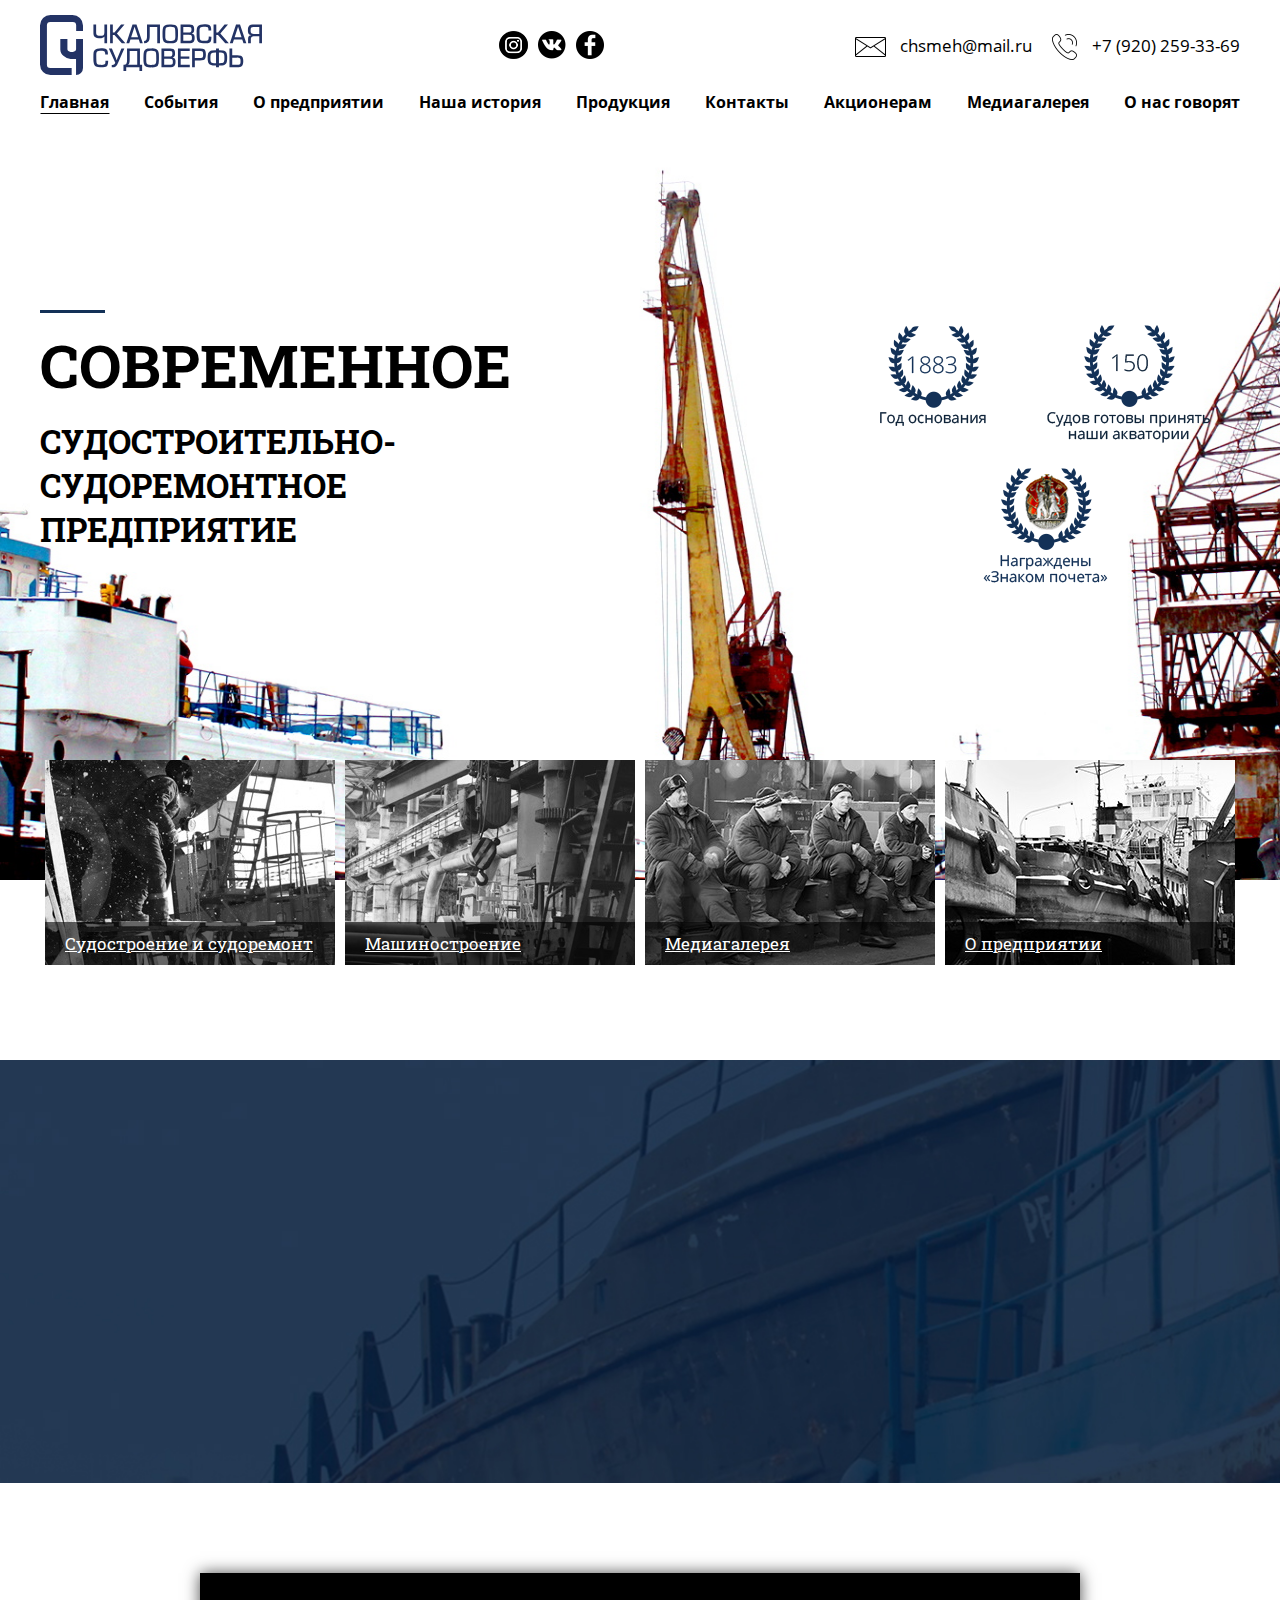
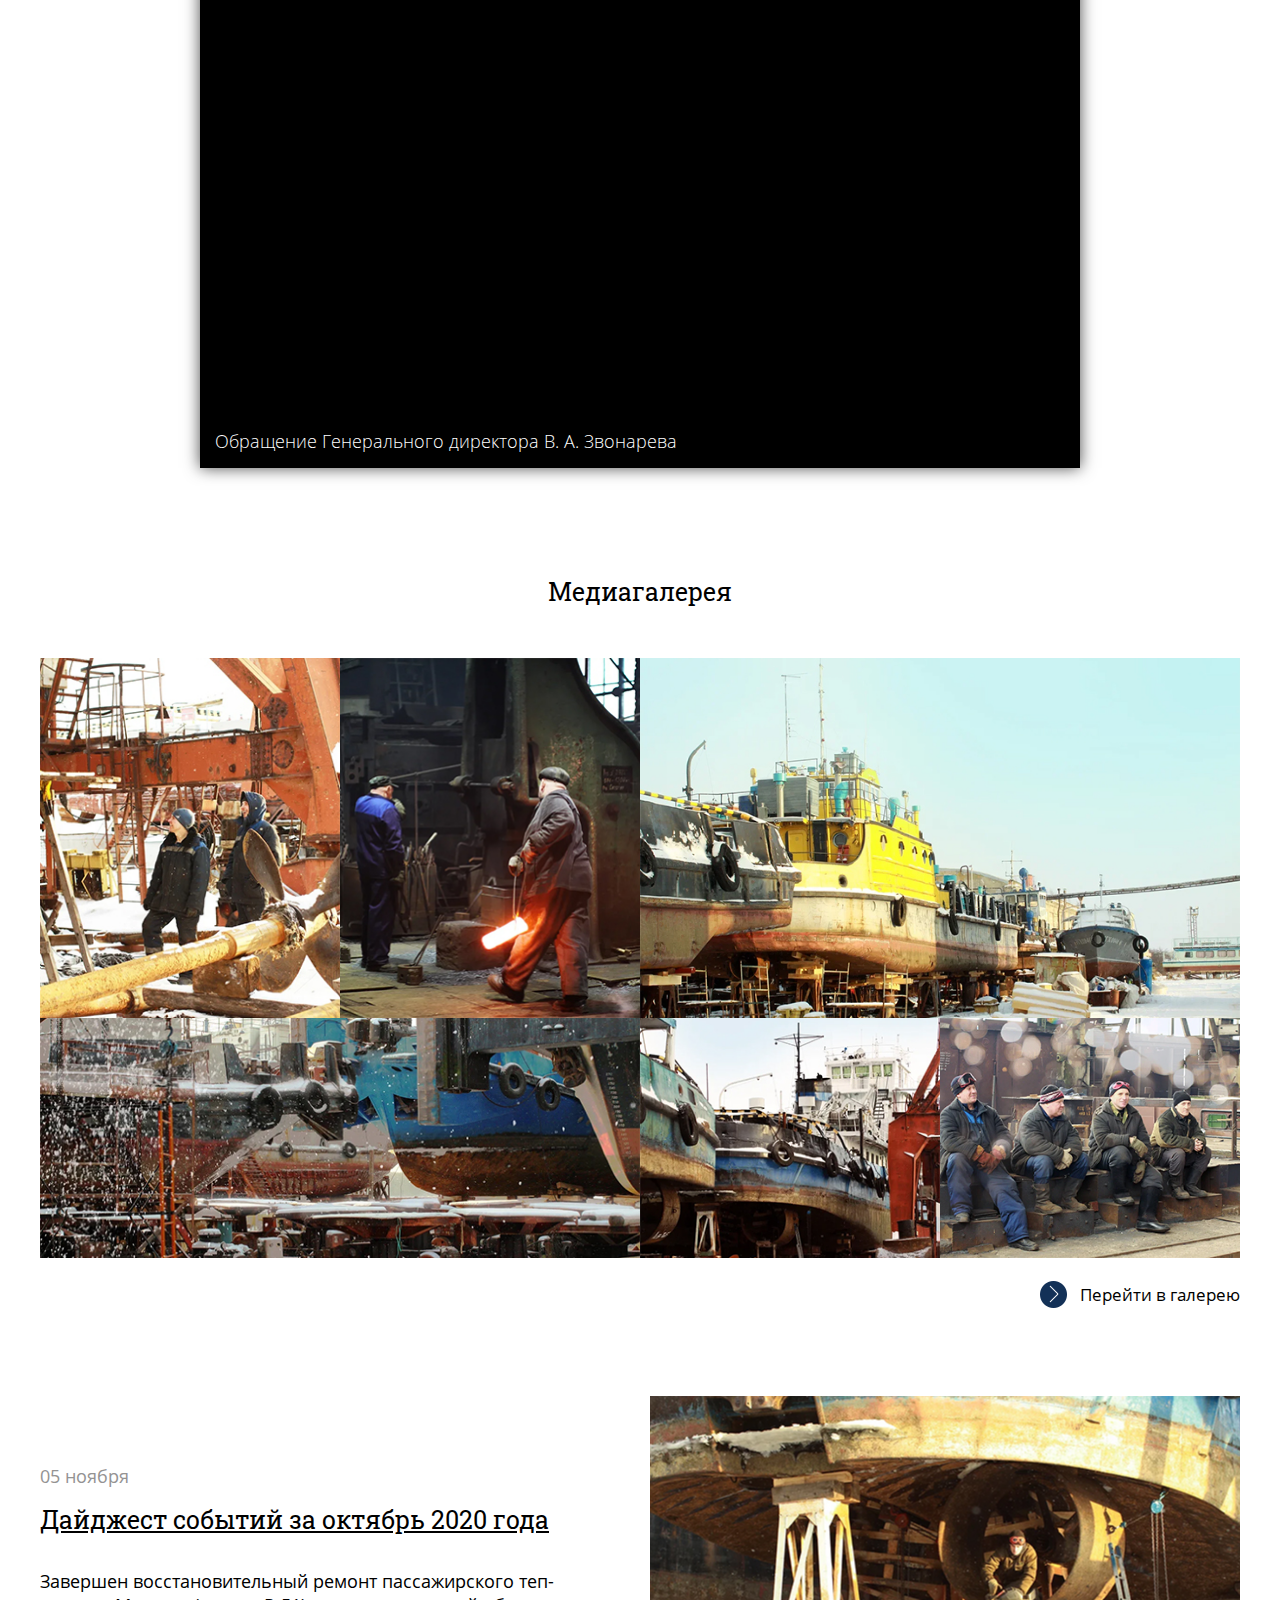
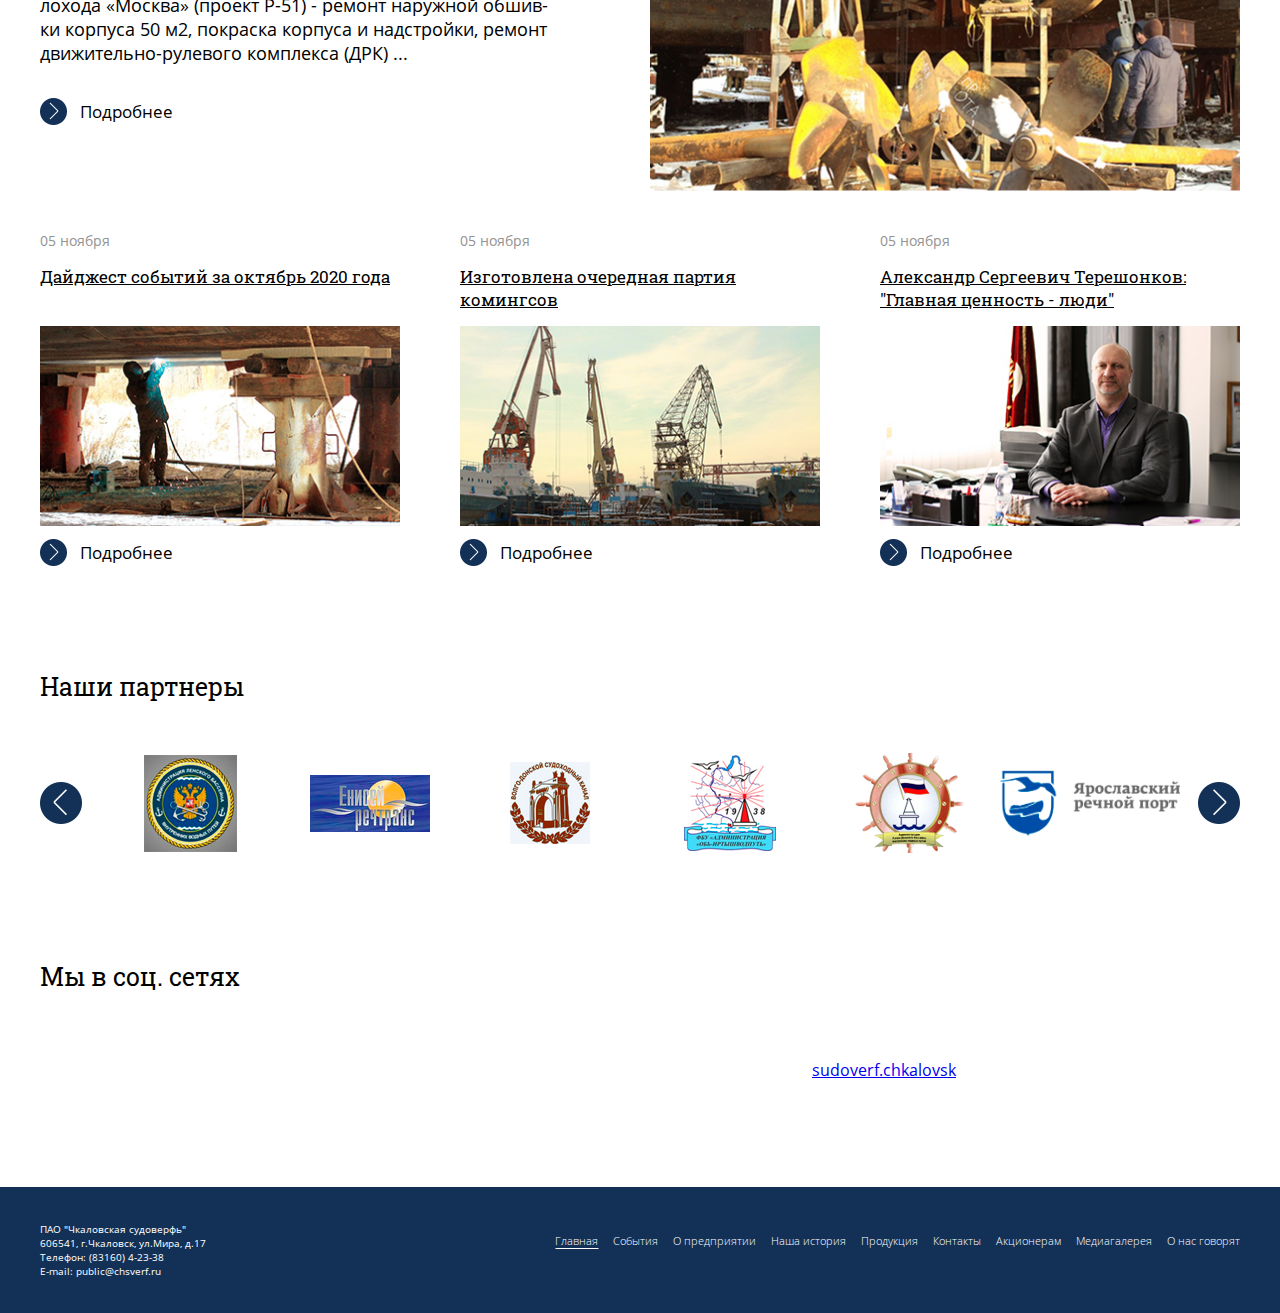
<file: index.html>
<!DOCTYPE html>
<html lang="ru">
<head>
    <meta charset="UTF-8">
    <meta name="viewport" content="width=device-width, initial-scale=1.0">
    <title>Чкаловская судоверфь - Главная</title>
    <link rel="stylesheet" href="assets/css/style.css">
    <link rel="stylesheet" href="assets/css/responce.css">
    <link rel="stylesheet" href="assets/css/lib/animate.min.css">
    <link rel="stylesheet" href="assets/css/lib/plyr.css">
    <link rel="stylesheet" href="assets/css/lib/simpleLightbox.min.css">
    <link rel="stylesheet" href="assets/css/lib/owl.carousel.min.css">
    <link rel="stylesheet" href="assets/css/lib/owl.theme.default.min.css">
</head>
<body>
    <header>
        <div class="navbar container">
            <div class="row">
                <div class="logo">
                    <div class="logo_image">
                        <img src="assets/images/logo.svg" alt="">
                    </div>
                </div>
                <div class="links_wrapper">
                    <a href="#" class="link inst"></a>
                    <a href="#" class="link vk"></a>
                    <a href="#" class="link fb"></a>
                </div>
                <div class="contacts_wrapper">
                    <a href="#" class="contact mail">chsmeh@mail.ru</a>
                    <a href="#" class="contact phone">+7 (920) 259-33-69</a>
                </div>
                <button class="btn_menu"><span></span></button>
            </div>
            <div class="row">
                <div class="menu">
                    <ul>
                        <li><a href="/" class="active">Главная</a></li>
                        <li><a href="">События</a></li>
                        <li><a href="/about_company.html">О предприятии</a></li>
                        <li><a href="">Наша история</a></li>
                        <li><a href="">Продукция</a></li>
                        <li><a href="/contacts.html">Контакты</a></li>
                        <li><a href="">Акционерам</a></li>
                        <li><a href="/mediagallery.html">Медиагалерея</a></li>
                        <li><a href="">О нас говорят</a></li>
                    </ul>
                    <div class="contacts_wrapper">
                        <a href="#" class="contact mail">chsmeh@mail.ru</a>
                        <a href="#" class="contact phone">+7 (920) 259-33-69</a>
                    </div>
                </div>
            </div>
            
        </div>
    </header>
    <section class="first_scroll">
        <div class="container">
            <div class="wrapper">
                <div class="first_scroll_title wow animate__fadeInLeft" data-wow-duration="1s">
                    <h1>совре­мен­ное <span>су­до­стро­и­тель­но-<br>су­до­ре­монт­ное<br>пред­при­я­тие</span></h1>
                </div>
                <div class="awards_wrapper wow animate__fadeIn" data-wow-duration="1s" data-wow-delay="1s">
                    <img src="assets/images/awards/1.png" alt="">
                    <img src="assets/images/awards/2.png" alt="">
                    <img src="assets/images/awards/3.png" alt="">
                </div>
            </div>
            <div class="images_follow_wrapper">
                <a href="" class="image_follow">
                    <img src="assets/images/images_follow/1.jpg" alt="">
                    <span class="follow_title">Судостроение и судоремонт</span>
                </a>
                <a href="" class="image_follow">
                    <img src="assets/images/images_follow/2.jpg" alt="">
                    <span class="follow_title">Машиностроение</span>
                </a>
                <a href="" class="image_follow">
                    <img src="assets/images/images_follow/3.jpg" alt="">
                    <span class="follow_title">Медиагалерея</span>
                </a>
                <a href="" class="image_follow">
                    <img src="assets/images/images_follow/4.jpg" alt="">
                    <span class="follow_title">О предприятии</span>
                </a>
            </div>
        </div>
    </section>
    <section class="sect_about_us">
        <div class="container wow animate__fadeIn" data-wow-duration="1s" data-wow-delay="0.5s">
            <h1 class="title">О предприятии</h1>
            <p>
                ПАО «Чкаловская судоверфь» — это современное судостроительно-судоремонтное предприятие. У нас имеются собственные производства: деревообрабатывающее, литейное, кузнечное, механообрабатывающее, корпусно-сварочное. Сборочный и элек­тро­мон­таж­ный участки. В качестве судоподъёмного устройства мы используем поперечный слип, по­зво­ляю­щий осу­щест­влять подъём судов до 135 мет­ров длиной, до 26 метров шириной и доковой массой до 2500 тонн.
            </p>
            <a href="" class="btn_follow white">Подробнее</a>
        </div>
    </section>
    <section class="sect_video">
        <div class="container">
            <div class="video_wrapper hide_controls">
                <div id="player" data-plyr-provider="youtube" data-plyr-embed-id="bTqVqk7FSmY"></div>
                <div class="video_title">Обращение Ге­не­раль­ного ди­рек­тора В. А. Зво­на­рева</div>
            </div>            
        </div>
    </section>
    <section class="sect_gallery">
        <div class="container">
            <h1 class="title">Медиагалерея</h1>
            <div class="gallery_grid">
                <a href="assets/images/mediagallery/1.jpg" class="gallery_item">
                    <div class="bg_image" style="background-image: url(assets/images/mediagallery/1.jpg);"></div>
                    <div class="gallery_item_desc">
                        <span class="item_title">Заголовок</span>
                        <span class="item_text">Описание под заголовком</span>
                    </div>
                </a>
                <a href="assets/images/mediagallery/2.jpg" class="gallery_item">
                    <div class="bg_image" style="background-image: url(assets/images/mediagallery/2.jpg);"></div>
                    <div class="gallery_item_desc">
                        <span class="item_title">Заголовок</span>
                        <span class="item_text">Описание под заголовком</span>
                    </div>
                </a>
                <a href="assets/images/mediagallery/3.jpg" class="gallery_item">
                    <div class="bg_image" style="background-image: url(assets/images/mediagallery/3.jpg);"></div>
                    <div class="gallery_item_desc">
                        <span class="item_title">Заголовок</span>
                        <span class="item_text">Описание под заголовком</span>
                    </div>
                </a>
                <a href="assets/images/mediagallery/4.jpg" class="gallery_item">
                    <div class="bg_image" style="background-image: url(assets/images/mediagallery/4.jpg);"></div>
                    <div class="gallery_item_desc">
                        <span class="item_title">Заголовок</span>
                        <span class="item_text">Описание под заголовком</span>
                    </div>
                </a>
                <a href="assets/images/mediagallery/5.jpg" class="gallery_item">
                    <div class="bg_image" style="background-image: url(assets/images/mediagallery/5.jpg);"></div>
                    <div class="gallery_item_desc">
                        <span class="item_title">Заголовок</span>
                        <span class="item_text">Описание под заголовком</span>
                    </div>
                </a>
                <a href="assets/images/mediagallery/6.jpg" class="gallery_item">
                    <div class="bg_image" style="background-image: url(assets/images/mediagallery/6.jpg);"></div>
                    <div class="gallery_item_desc">
                        <span class="item_title">Заголовок</span>
                        <span class="item_text">Описание под заголовком</span>
                    </div>
                </a>
            </div>
            <div class="btn_wrapper">
                <a href="" class="btn_follow">Перейти в галерею</a>
            </div>
        </div>
    </section>
    <section class="sect_news">
        <div class="container">
            <div class="lats_news">
                <div class="news_desc">
                    <span class="date">05 ноября</span>
                    <span class="news_title">Дайджест событий за октябрь 2020 года</span>
                    <p class="desc">
                        За­вер­шен вос­ста­но­ви­тель­ный ре­монт пас­са­жир­ско­го
                        теп­ло­хо­да «Москва» (про­ект Р-51) - ре­монт на­руж­ной
                        об­шив­ки кор­пу­са 50 м2, по­крас­ка кор­пу­са и над­строй­ки,
                        ре­монт дви­жи­тель­но-руле­во­го ком­плек­са (ДРК) ...
                    </p>
                    <a href="" class="btn_follow">Подробнее</a>
                </div>
                <a href="assets/images/news/1.jpg" class="news_image">
                    <div class="bg_image" style="background-image: url(assets/images/news/1.jpg);"></div>
                </a>
            </div>
            <div class="news_list">
                <div class="news_item">
                    <span class="date">05 ноября</span>
                    <span class="news_title">Дайджест событий за октябрь 2020 года</span>
                    <a href="assets/images/news/2.jpg" class="news_image">
                        <div class="bg_image" style="background-image: url(assets/images/news/2.jpg);"></div>
                    </a>
                    <a href="" class="btn_follow">Подробнее</a>
                </div>
                <div class="news_item">
                    <span class="date">05 ноября</span>
                    <span class="news_title">Изготовлена очередная партия комингсов</span>
                    <a href="assets/images/news/3.jpg" class="news_image">
                        <div class="bg_image" style="background-image: url(assets/images/news/3.jpg);"></div>
                    </a>
                    <a href="" class="btn_follow">Подробнее</a>
                </div>
                <div class="news_item">
                    <span class="date">05 ноября</span>
                    <span class="news_title">Александр Сергеевич Терешонков: "Главная ценность - люди"</span>
                    <a href="assets/images/news/4.jpg" class="news_image">
                        <div class="bg_image" style="background-image: url(assets/images/news/4.jpg);"></div>
                    </a>
                    <a href="" class="btn_follow">Подробнее</a>
                </div>
            </div>
        </div>
    </section>
    <section class="sect_our_partners">
        <div class="container">
            <h1 class="title left">Наши партнеры</h1>
            <div class="slider_wrapper">
                <div class="owl-carousel">
                    <div class="partner">
                        <img src="assets/images/partners/1.png" alt="">
                    </div>
                    <div class="partner">
                        <img src="assets/images/partners/2.png" alt="">
                    </div>
                    <div class="partner">
                        <img src="assets/images/partners/3.png" alt="">
                    </div>
                    <div class="partner">
                        <img src="assets/images/partners/4.png" alt="">
                    </div>
                    <div class="partner">
                        <img src="assets/images/partners/5.png" alt="">
                    </div>
                    <div class="partner">
                        <img src="assets/images/partners/6.png" alt="">
                    </div>
                </div>
                <div class="slider_navs"></div>
            </div>
        </div>
    </section>
    <section class="sect_soc_widgets">
        <div class="container">
            <h1 class="title left">Мы в соц. сетях</h1>
            <div class="widgets_wrapper">
                <div class="widget">
                    <script type="text/javascript" src="https://vk.com/js/api/openapi.js?168"></script>

                    <!-- VK Widget -->
                    <div id="vk_groups"></div>
                    <script type="text/javascript">
                    VK.Widgets.Group("vk_groups", {mode: 4, width: "270", height: "400"}, 201493784);
                    </script>
                </div>
                <div class="widget">
                    <div id="averin_widget"></div>
                    <script src="https://averin.pro/widget_js/widget.js"></script>
                    <script>
                        let widget = new myWidget('#averin_widget', {
                            login: 'sudoverf.chkalovsk',
                            style: 1,
                            width: '250px',
                            background: '#FFFFFF',
                            border_color: '#c3c3c3',
                            header: 1,
                            title: 1,
                            title_text: 'Мы в Инстаграм',
                            title_background: '#000000',
                            title_text_color: '#FFFFFF',
                            submit: 1,
                            submit_background: '#133157',
                            submit_text_color: '#FFFFFF',
                            submit_text: 'Подписаться',
                            gallery: 1,
                            amount: 9,
                            flex: '33.3%'
                        });
                    </script>
                </div>
                <div class="widget">
                    <div id="fb-root"></div>
                    <script async defer crossorigin="anonymous" src="https://connect.facebook.net/ru_RU/sdk.js#xfbml=1&version=v9.0" nonce="arLg3d8G"></script>
                    <div class="fb-page" data-href="https://www.facebook.com/sudoverfchkalovsk-105304741542645/" data-tabs="timeline" data-width="270" data-height="400" data-small-header="false" data-adapt-container-width="false" data-hide-cover="false" data-show-facepile="true"><blockquote cite="https://www.facebook.com/sudoverfchkalovsk-105304741542645/" class="fb-xfbml-parse-ignore"><a href="https://www.facebook.com/sudoverfchkalovsk-105304741542645/">sudoverf.chkalovsk</a></blockquote></div>
                </div>
            </div>
        </div>
    </section>
    <footer>
        <div class="container">
            <div class="info">
                ПАО "Чкаловская судоверфь"<br>
                606541, г.Чкаловск, ул.Мира, д.17<br>
                Телефон: (83160) 4-23-38<br>
                E-mail: public@chsverf.ru
            </div>
            <div class="menu">
                <ul>
                    <li><a href="" class="active">Главная</a></li>
                    <li><a href="">События</a></li>
                    <li><a href="">О предприятии</a></li>
                    <li><a href="">Наша история</a></li>
                    <li><a href="">Продукция</a></li>
                    <li><a href="">Контакты</a></li>
                    <li><a href="">Акционерам</a></li>
                    <li><a href="">Медиагалерея</a></li>
                    <li><a href="">О нас говорят</a></li>
                </ul>
            </div>
        </div>
    </footer>
    <script src="assets/js/lib/jquery-3.5.1.min.js"></script>
    <script src="assets/js/lib/wow.min.js"></script>
    <script src="assets/js/lib/plyr.js"></script>
    <script src="assets/js/lib/simpleLightbox.min.js"></script>
    <script src="assets/js/lib/owl.carousel.min.js"></script>
    <script src="assets/js/index.js"></script>
</body>
</html>
</file>
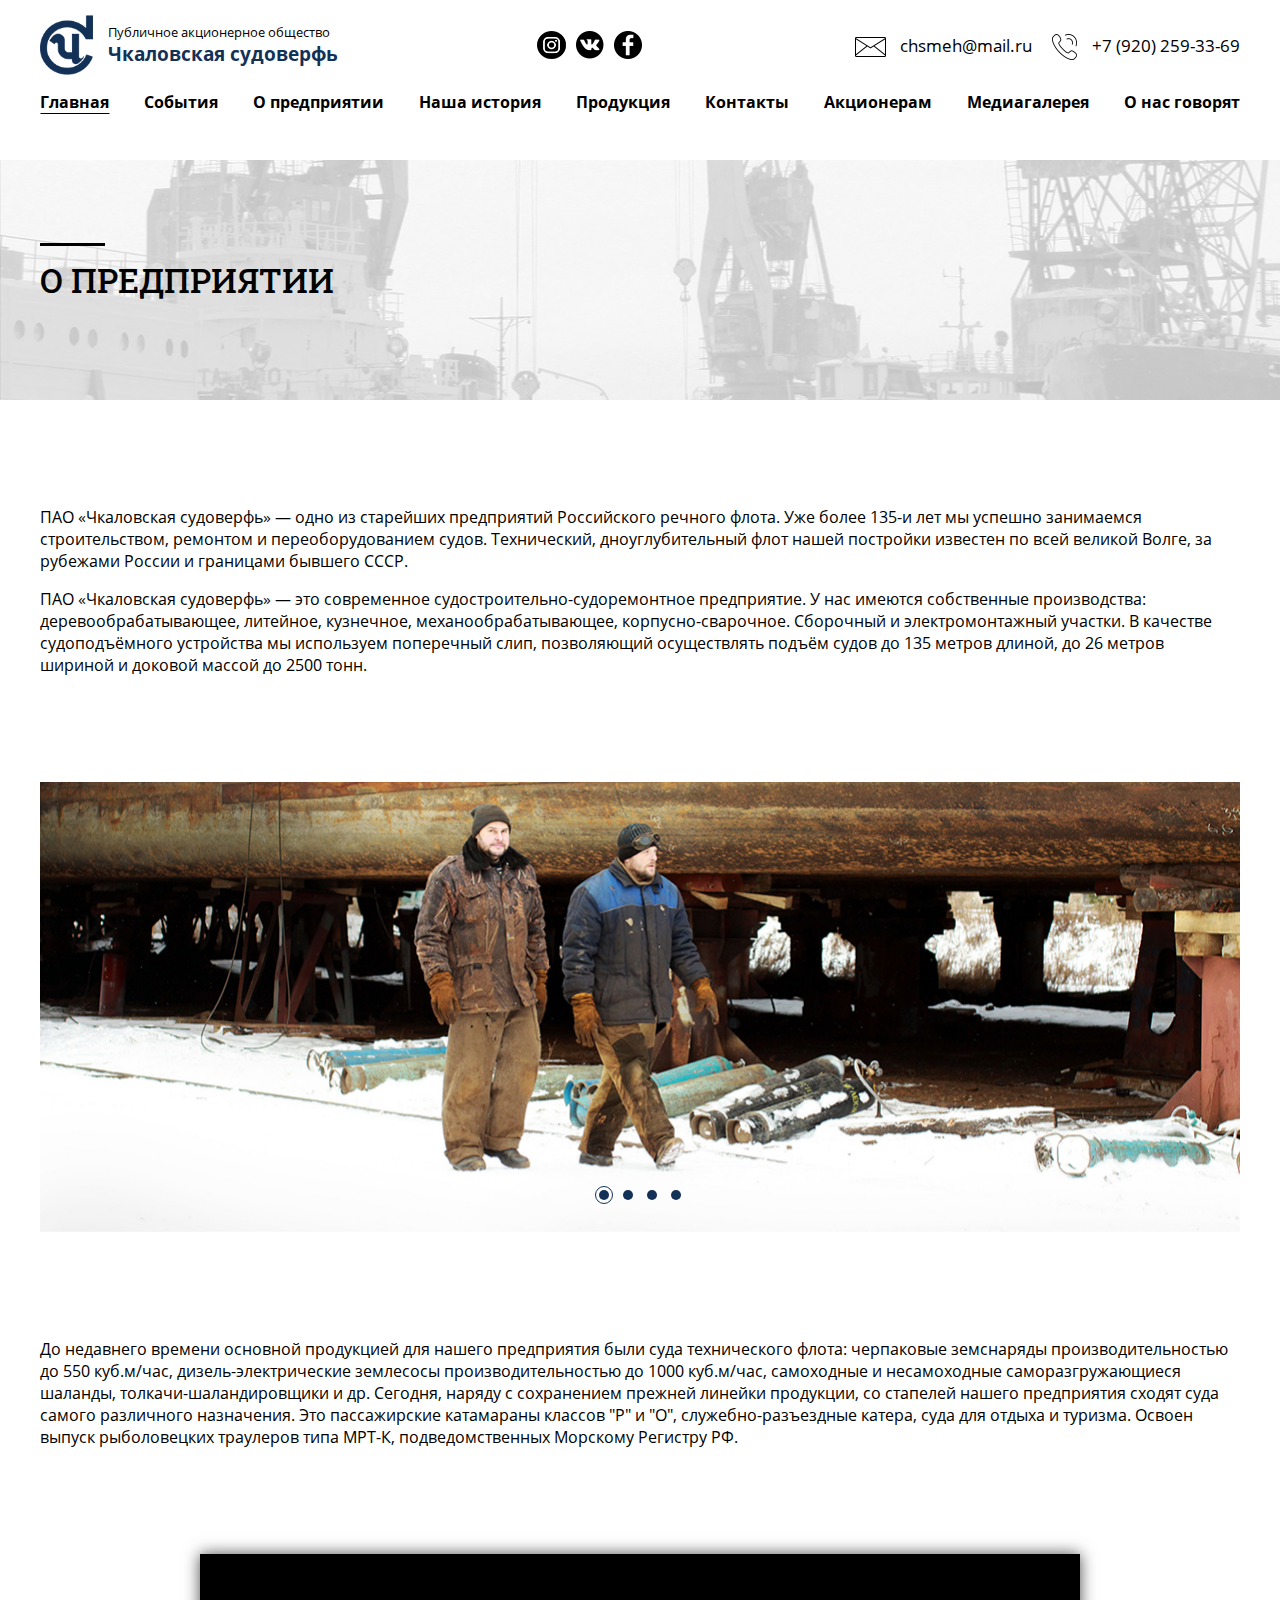
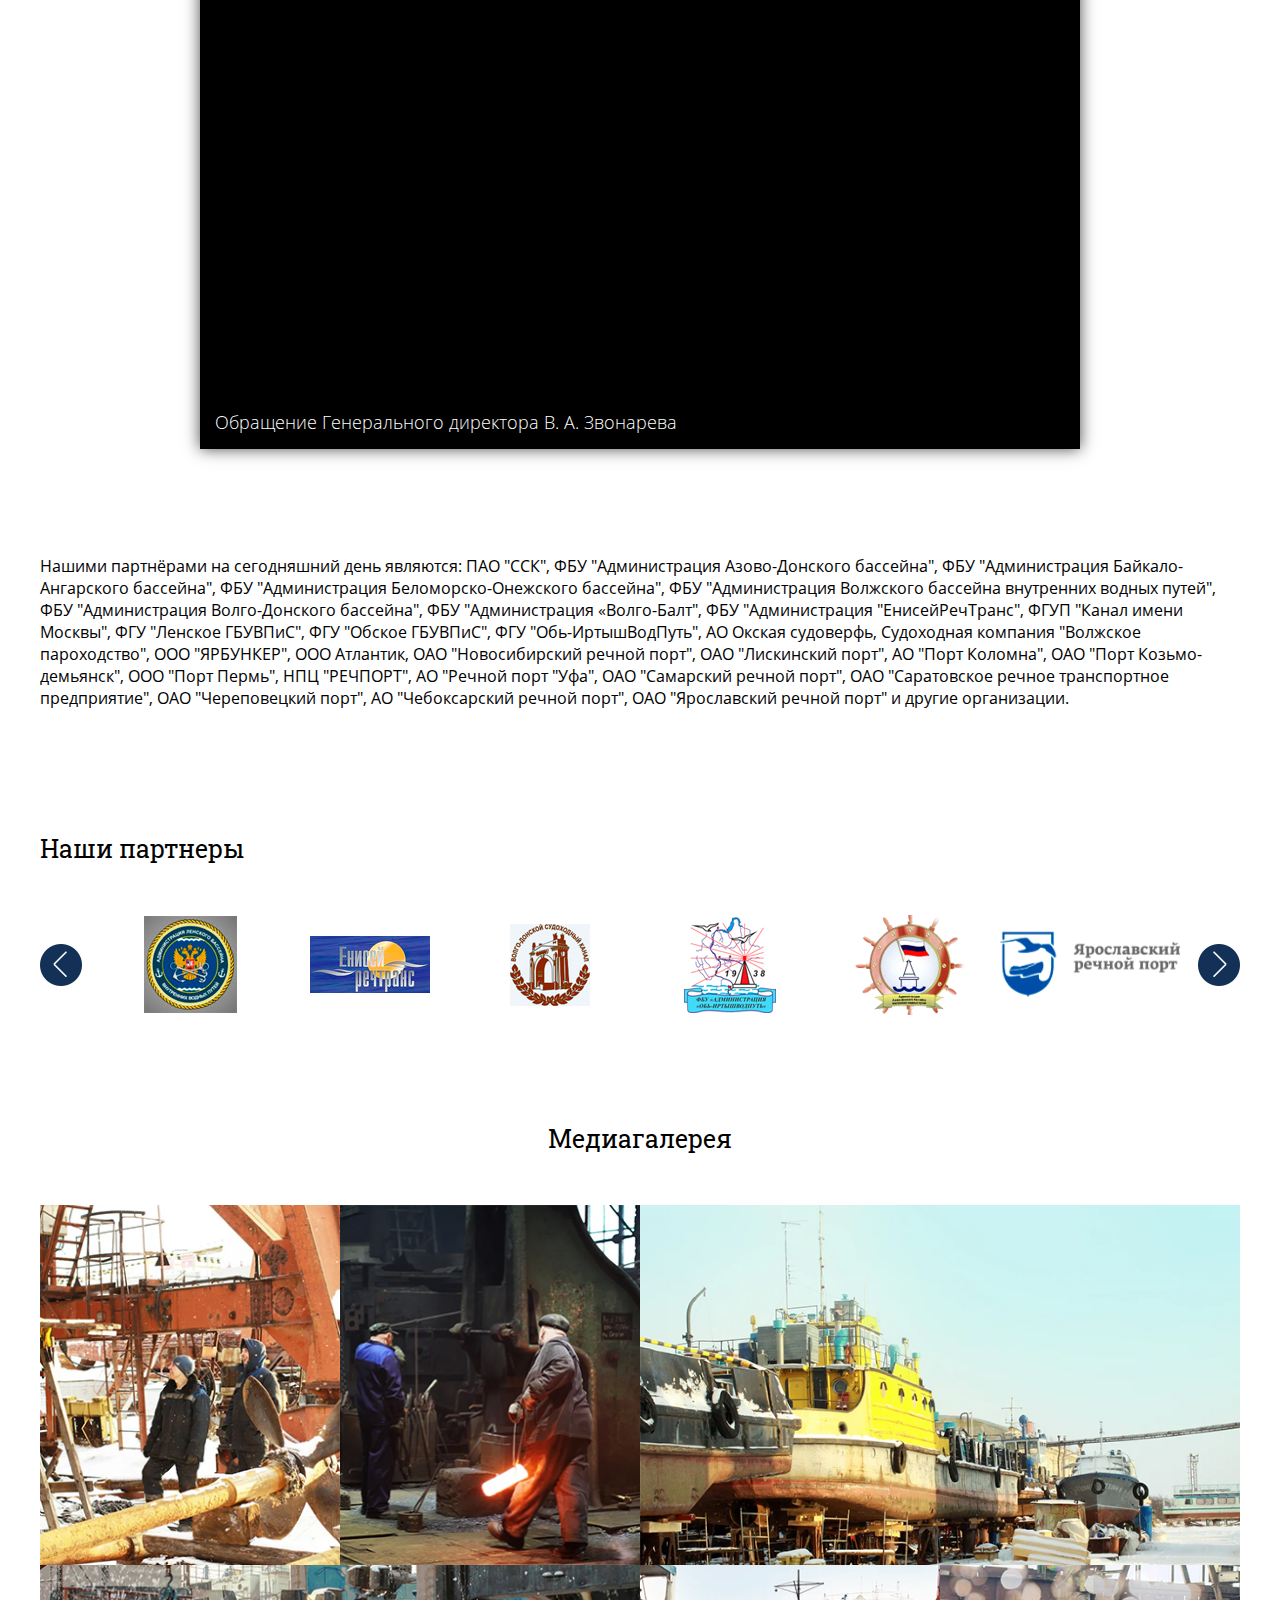
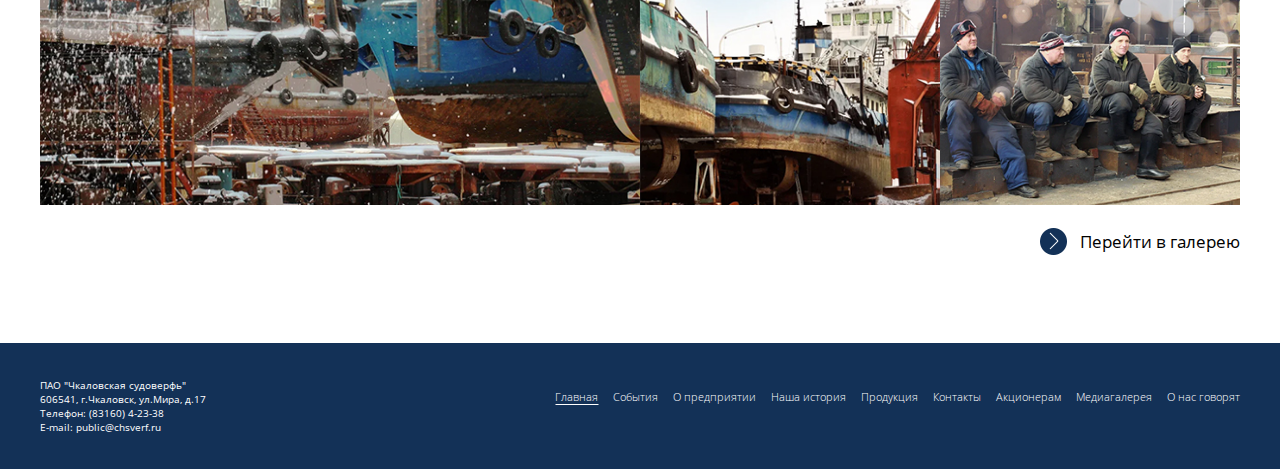
<file: about_company.html>
<!DOCTYPE html>
<html lang="ru">
<head>
    <meta charset="UTF-8">
    <meta name="viewport" content="width=device-width, initial-scale=1.0">
    <title>Чкаловская судоверфь - Главная</title>
    <link rel="stylesheet" href="assets/css/style.css">
    <link rel="stylesheet" href="assets/css/responce.css">
    <link rel="stylesheet" href="assets/css/lib/animate.min.css">
    <link rel="stylesheet" href="assets/css/lib/plyr.css">
    <link rel="stylesheet" href="assets/css/lib/simpleLightbox.min.css">
    <link rel="stylesheet" href="assets/css/lib/owl.carousel.min.css">
    <link rel="stylesheet" href="assets/css/lib/owl.theme.default.min.css">
</head>
<body>
    <header>
        <div class="navbar container">
            <div class="row">
                <div class="logo">
                    <div class="logo_image">
                        <img src="assets/images/logo.png" alt="">
                    </div>
                    <div class="logo_text">
                        <span class="text">Публичное акционерное общество</span>
                        <span class="logo_title">Чкаловская судоверфь</span>
                    </div>
                </div>
                <div class="links_wrapper">
                    <a href="#" class="link inst"></a>
                    <a href="#" class="link vk"></a>
                    <a href="#" class="link fb"></a>
                </div>
                <div class="contacts_wrapper">
                    <a href="#" class="contact mail">chsmeh@mail.ru</a>
                    <a href="#" class="contact phone">+7 (920) 259-33-69</a>
                </div>
                <button class="btn_menu"><span></span></button>
            </div>
            <div class="row">
                <div class="menu">
                    <ul>
                        <li><a href="/" class="active">Главная</a></li>
                        <li><a href="">События</a></li>
                        <li><a href="/about_company.html">О предприятии</a></li>
                        <li><a href="">Наша история</a></li>
                        <li><a href="">Продукция</a></li>
                        <li><a href="/contacts.html">Контакты</a></li>
                        <li><a href="">Акционерам</a></li>
                        <li><a href="/mediagallery.html">Медиагалерея</a></li>
                        <li><a href="">О нас говорят</a></li>
                    </ul>
                    <div class="contacts_wrapper">
                        <a href="#" class="contact mail">chsmeh@mail.ru</a>
                        <a href="#" class="contact phone">+7 (920) 259-33-69</a>
                    </div>
                </div>
            </div>
            
        </div>
    </header>
    <section class="sect_pagetitle black" style="background-image: url(assets/images/bg_pagetitle/24.jpg);">
        <div class="container">
            <h1>О предприятии</h1>
        </div>
    </section>
    <section class="sect_about_company">
        <div class="container">
            <div class="cke_wrapper">
                <p>
                    ПАО «Чкаловская судоверфь» — одно из старейших предприятий Российского речного флота. Уже более 135-и лет мы успешно занимаемся строительством, ремонтом и пере­обо­ру­до­ва­нием судов. Тех­ни­чес­кий, дно­углу­би­тель­ный флот нашей по­строй­ки известен по всей великой Волге, за рубежами России и границами бывшего СССР.
                </p>
                <p>
                    ПАО «Чкаловская судоверфь» — это современное судостроительно-судоремонтное предприятие. У нас имеются собственные производства: деревообрабатывающее, литейное, кузнечное, механообрабатывающее, корпусно-сварочное. Сборочный и элек­тро­мон­таж­ный участки. В качестве судоподъёмного устройства мы используем поперечный слип, по­зво­ляю­щий осу­щест­влять подъём судов до 135 мет­ров длиной, до 26 метров шириной и доковой массой до 2500 тонн.
                </p>
            </div>
        </div>
    </section>
    <section class="sect_about_slider">
        <div class="container">
            <div class="about_slider_wrapper owl-carousel">
                <a href="assets/images/slider_about/21.jpg" class="slider_item">
                    <div class="bg_image" style="background-image: url(assets/images/slider_about/21.jpg);"></div>
                </a>
                <a href="assets/images/slider_about/21.jpg" class="slider_item">
                    <div class="bg_image" style="background-image: url(assets/images/slider_about/21.jpg);"></div>
                </a>
                <a href="assets/images/slider_about/21.jpg" class="slider_item">
                    <div class="bg_image" style="background-image: url(assets/images/slider_about/21.jpg);"></div>
                </a>
                <a href="assets/images/slider_about/21.jpg" class="slider_item">
                    <div class="bg_image" style="background-image: url(assets/images/slider_about/21.jpg);"></div>
                </a>
            </div>
        </div>
    </section>
    <section class="sect_about_company">
        <div class="container">
            <div class="cke_wrapper">
                <p>
                    До недавнего времени основной продукцией для нашего предприятия были суда технического флота: черпаковые земснаряды производительностью до 550 куб.м/час, дизель-электрические землесосы про­из­во­ди­тель­ностью до 1000 куб.м/час, самоходные и неса­мо­ход­ные са­мо­раз­гру­жаю­щие­ся шаланды, толкачи-шаландировщики и др. Сегодня, наряду с со­хра­не­ни­ем прежней линейки про­дук­ции, со стапелей нашего предприятия сходят суда самого различного назначения. Это пас­са­жир­ские катамараны классов "Р" и "О", служебно-разъездные катера, суда для отдыха и туризма. Освоен выпуск рыболовецких трау­ле­ров типа МРТ-К, под­ве­домст­вен­ных Мор­ско­му Регистру РФ.
                </p>
            </div>
        </div>
    </section>
    <section class="sect_video">
        <div class="container">
            <div class="video_wrapper hide_controls">
                <div id="player" data-plyr-provider="youtube" data-plyr-embed-id="bTqVqk7FSmY"></div>
                <div class="video_title">Обращение Ге­не­раль­ного ди­рек­тора В. А. Зво­на­рева</div>
            </div>            
        </div>
    </section>
    <section class="sect_about_company">
        <div class="container">
            <div class="cke_wrapper">
                <p>
                    Нашими партнёрами на сегодняшний день являются: ПАО "ССК", ФБУ "Администрация Азово-Донского бассейна", ФБУ "Ад­ми­нис­тра­ция Байкало-Ангарского бассейна", ФБУ "Ад­ми­ни­стра­ция Беломорско-Онежского бассейна", ФБУ "Администрация Волжского бассейна вну­трен­них водных путей", ФБУ "Администрация Волго-Донского бассейна", ФБУ "Администрация «Волго-Балт", ФБУ "Ад­ми­ни­стра­ция "ЕнисейРечТранс", ФГУП "Канал имени Москвы", ФГУ "Ленское ГБУВПиС", ФГУ "Обское ГБУВПиС", ФГУ "Обь-ИртышВодПуть", АО Окская судоверфь, Судоходная компания "Волжское пароходство", ООО "ЯРБУНКЕР", ООО Атлантик, ОАО "Новосибирский речной порт", ОАО "Лискинский порт", АО "Порт Коломна", ОАО "Порт Козь­мо­демь­янск", ОOО "Порт Пермь", НПЦ "РЕЧПОРТ", АО "Речной порт "Уфа", ОАО "Са­мар­ский речной порт", ОАО "Саратовское речное транспортное предприятие", ОАО "Че­ре­по­вец­кий порт", АО "Чебоксарский речной порт", ОАО "Яро­слав­ский речной порт" и другие ор­га­низации.
                </p>
            </div>
        </div>
    </section>
    <section class="sect_our_partners">
        <div class="container">
            <h1 class="title left">Наши партнеры</h1>
            <div class="slider_wrapper">
                <div class="owl-carousel">
                    <div class="partner">
                        <img src="assets/images/partners/1.png" alt="">
                    </div>
                    <div class="partner">
                        <img src="assets/images/partners/2.png" alt="">
                    </div>
                    <div class="partner">
                        <img src="assets/images/partners/3.png" alt="">
                    </div>
                    <div class="partner">
                        <img src="assets/images/partners/4.png" alt="">
                    </div>
                    <div class="partner">
                        <img src="assets/images/partners/5.png" alt="">
                    </div>
                    <div class="partner">
                        <img src="assets/images/partners/6.png" alt="">
                    </div>
                </div>
                <div class="slider_navs"></div>
            </div>
        </div>
    </section>
    <section class="sect_gallery">
        <div class="container">
            <h1 class="title">Медиагалерея</h1>
            <div class="gallery_grid">
                <a href="assets/images/mediagallery/1.jpg" class="gallery_item">
                    <div class="bg_image" style="background-image: url(assets/images/mediagallery/1.jpg);"></div>
                    <div class="gallery_item_desc">
                        <span class="item_title">Заголовок</span>
                        <span class="item_text">Описание под заголовком</span>
                    </div>
                </a>
                <a href="assets/images/mediagallery/2.jpg" class="gallery_item">
                    <div class="bg_image" style="background-image: url(assets/images/mediagallery/2.jpg);"></div>
                    <div class="gallery_item_desc">
                        <span class="item_title">Заголовок</span>
                        <span class="item_text">Описание под заголовком</span>
                    </div>
                </a>
                <a href="assets/images/mediagallery/3.jpg" class="gallery_item">
                    <div class="bg_image" style="background-image: url(assets/images/mediagallery/3.jpg);"></div>
                    <div class="gallery_item_desc">
                        <span class="item_title">Заголовок</span>
                        <span class="item_text">Описание под заголовком</span>
                    </div>
                </a>
                <a href="assets/images/mediagallery/4.jpg" class="gallery_item">
                    <div class="bg_image" style="background-image: url(assets/images/mediagallery/4.jpg);"></div>
                    <div class="gallery_item_desc">
                        <span class="item_title">Заголовок</span>
                        <span class="item_text">Описание под заголовком</span>
                    </div>
                </a>
                <a href="assets/images/mediagallery/5.jpg" class="gallery_item">
                    <div class="bg_image" style="background-image: url(assets/images/mediagallery/5.jpg);"></div>
                    <div class="gallery_item_desc">
                        <span class="item_title">Заголовок</span>
                        <span class="item_text">Описание под заголовком</span>
                    </div>
                </a>
                <a href="assets/images/mediagallery/6.jpg" class="gallery_item">
                    <div class="bg_image" style="background-image: url(assets/images/mediagallery/6.jpg);"></div>
                    <div class="gallery_item_desc">
                        <span class="item_title">Заголовок</span>
                        <span class="item_text">Описание под заголовком</span>
                    </div>
                </a>
            </div>
            <div class="btn_wrapper">
                <a href="" class="btn_follow">Перейти в галерею</a>
            </div>
        </div>
    </section>
    <footer>
        <div class="container">
            <div class="info">
                ПАО "Чкаловская судоверфь"<br>
                606541, г.Чкаловск, ул.Мира, д.17<br>
                Телефон: (83160) 4-23-38<br>
                E-mail: public@chsverf.ru
            </div>
            <div class="menu">
                <ul>
                    <li><a href="" class="active">Главная</a></li>
                    <li><a href="">События</a></li>
                    <li><a href="">О предприятии</a></li>
                    <li><a href="">Наша история</a></li>
                    <li><a href="">Продукция</a></li>
                    <li><a href="">Контакты</a></li>
                    <li><a href="">Акционерам</a></li>
                    <li><a href="">Медиагалерея</a></li>
                    <li><a href="">О нас говорят</a></li>
                </ul>
            </div>
        </div>
    </footer>
    <script src="assets/js/lib/jquery-3.5.1.min.js"></script>
    <script src="assets/js/lib/wow.min.js"></script>
    <script src="assets/js/lib/plyr.js"></script>
    <script src="assets/js/lib/simpleLightbox.min.js"></script>
    <script src="assets/js/lib/owl.carousel.min.js"></script>
    <script src="assets/js/index.js"></script>
</body>
</html>
</file>
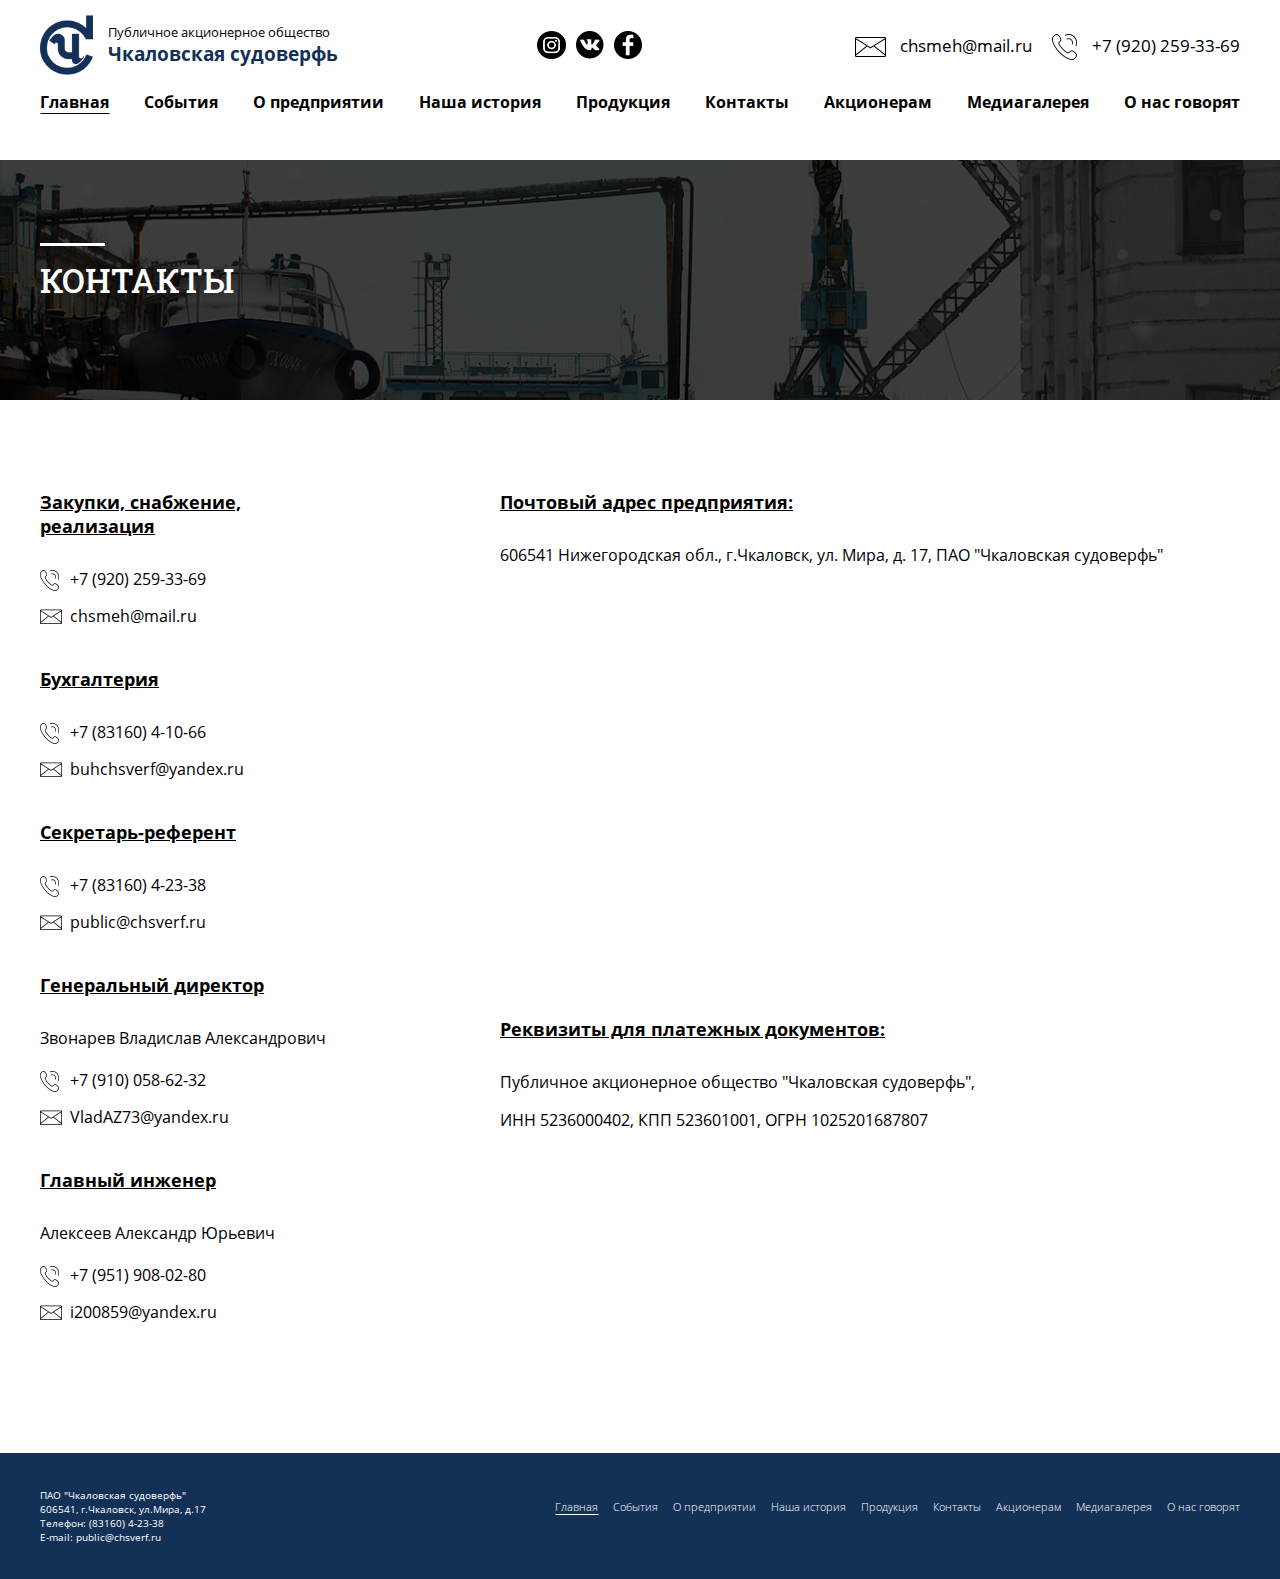
<file: contacts.html>
<!DOCTYPE html>
<html lang="ru">
<head>
    <meta charset="UTF-8">
    <meta name="viewport" content="width=device-width, initial-scale=1.0">
    <title>Чкаловская судоверфь - Главная</title>
    <link rel="stylesheet" href="assets/css/style.css">
    <link rel="stylesheet" href="assets/css/responce.css">
    <link rel="stylesheet" href="assets/css/lib/animate.min.css">
    <link rel="stylesheet" href="assets/css/lib/plyr.css">
    <link rel="stylesheet" href="assets/css/lib/simpleLightbox.min.css">
    <link rel="stylesheet" href="assets/css/lib/owl.carousel.min.css">
    <link rel="stylesheet" href="assets/css/lib/owl.theme.default.min.css">
</head>
<body>
    <header>
        <div class="navbar container">
            <div class="row">
                <div class="logo">
                    <div class="logo_image">
                        <img src="assets/images/logo.png" alt="">
                    </div>
                    <div class="logo_text">
                        <span class="text">Публичное акционерное общество</span>
                        <span class="logo_title">Чкаловская судоверфь</span>
                    </div>
                </div>
                <div class="links_wrapper">
                    <a href="#" class="link inst"></a>
                    <a href="#" class="link vk"></a>
                    <a href="#" class="link fb"></a>
                </div>
                <div class="contacts_wrapper">
                    <a href="#" class="contact mail">chsmeh@mail.ru</a>
                    <a href="#" class="contact phone">+7 (920) 259-33-69</a>
                </div>
                <button class="btn_menu"><span></span></button>
            </div>
            <div class="row">
                <div class="menu">
                    <ul>
                        <li><a href="/" class="active">Главная</a></li>
                        <li><a href="">События</a></li>
                        <li><a href="/about_company.html">О предприятии</a></li>
                        <li><a href="">Наша история</a></li>
                        <li><a href="">Продукция</a></li>
                        <li><a href="/contacts.html">Контакты</a></li>
                        <li><a href="">Акционерам</a></li>
                        <li><a href="/mediagallery.html">Медиагалерея</a></li>
                        <li><a href="">О нас говорят</a></li>
                    </ul>
                    <div class="contacts_wrapper">
                        <a href="#" class="contact mail">chsmeh@mail.ru</a>
                        <a href="#" class="contact phone">+7 (920) 259-33-69</a>
                    </div>
                </div>
            </div>
            
        </div>
    </header>
    <section class="sect_pagetitle" style="background-image: url(assets/images/bg_pagetitle/20.jpg);">
        <div class="container">
            <h1>Контакты</h1>
        </div>
    </section>
    <section class="sect_contacts">
        <div class="container">
            <div class="sect_contacts_wrapper">
                <div class="col_contacts">
                    <div class="col_contacts_item">
                        <span class="item_title">Закупки, снабжение, реализация</span>
                        <a href="" class="item_phone">+7 (920) 259-33-69</a>
                        <a href="" class="item_mail">chsmeh@mail.ru</a>
                    </div>
                    <div class="col_contacts_item">
                        <span class="item_title">Бухгалтерия</span>
                        <a href="" class="item_phone">+7 (83160) 4-10-66</a>
                        <a href="" class="item_mail">buhchsverf@yandex.ru</a>
                    </div>
                    <div class="col_contacts_item">
                        <span class="item_title">Секретарь-референт</span>
                        <a href="" class="item_phone">+7 (83160) 4-23-38</a>
                        <a href="" class="item_mail">public@chsverf.ru</a>
                    </div>
                    <div class="col_contacts_item">
                        <span class="item_title">Генеральный директор</span>
                        <span class="item_name">Звонарев Владислав Александрович</span>
                        <a href="" class="item_phone">+7 (910) 058-62-32</a>
                        <a href="" class="item_mail">VladAZ73@yandex.ru</a>
                    </div>
                    <div class="col_contacts_item">
                        <span class="item_title">Главный инженер</span>
                        <span class="item_name">Алексеев Александр Юрьевич</span>
                        <a href="" class="item_phone">+7 (951) 908-02-80</a>
                        <a href="" class="item_mail">i200859@yandex.ru</a>
                    </div>
                </div>
                <div class="col-map">
                    <span class="item_title">Почтовый адрес предприятия:</span>
                    <p>606541 Нижегородская обл., г.Чкаловск, ул. Мира, д. 17, ПАО "Чкаловская судоверфь"</p>
                    <div class="ymap">
                        <iframe src="https://yandex.ru/map-widget/v1/?um=constructor%3A14e8a56e3704bba9c7e535d9e4b2e8c65c6573c6d520f421d5f897fcd70789e1&amp;source=constructor" width="100%" height="400" frameborder="0"></iframe>
                    </div>
                    <span class="item_title">Реквизиты для платежных документов:</span>
                    <p>Публичное акционерное общество "Чкаловская судоверфь",</p>
                    <p>ИНН 5236000402, КПП 523601001, ОГРН 1025201687807</p>
                </div>
            </div>
        </div>
    </section>
    <footer>
        <div class="container">
            <div class="info">
                ПАО "Чкаловская судоверфь"<br>
                606541, г.Чкаловск, ул.Мира, д.17<br>
                Телефон: (83160) 4-23-38<br>
                E-mail: public@chsverf.ru
            </div>
            <div class="menu">
                <ul>
                    <li><a href="" class="active">Главная</a></li>
                    <li><a href="">События</a></li>
                    <li><a href="">О предприятии</a></li>
                    <li><a href="">Наша история</a></li>
                    <li><a href="">Продукция</a></li>
                    <li><a href="">Контакты</a></li>
                    <li><a href="">Акционерам</a></li>
                    <li><a href="">Медиагалерея</a></li>
                    <li><a href="">О нас говорят</a></li>
                </ul>
            </div>
        </div>
    </footer>
    <script src="assets/js/lib/jquery-3.5.1.min.js"></script>
    <script src="assets/js/lib/wow.min.js"></script>
    <script src="assets/js/lib/plyr.js"></script>
    <script src="assets/js/lib/simpleLightbox.min.js"></script>
    <script src="assets/js/lib/owl.carousel.min.js"></script>
    <script src="assets/js/index.js"></script>
</body>
</html>
</file>
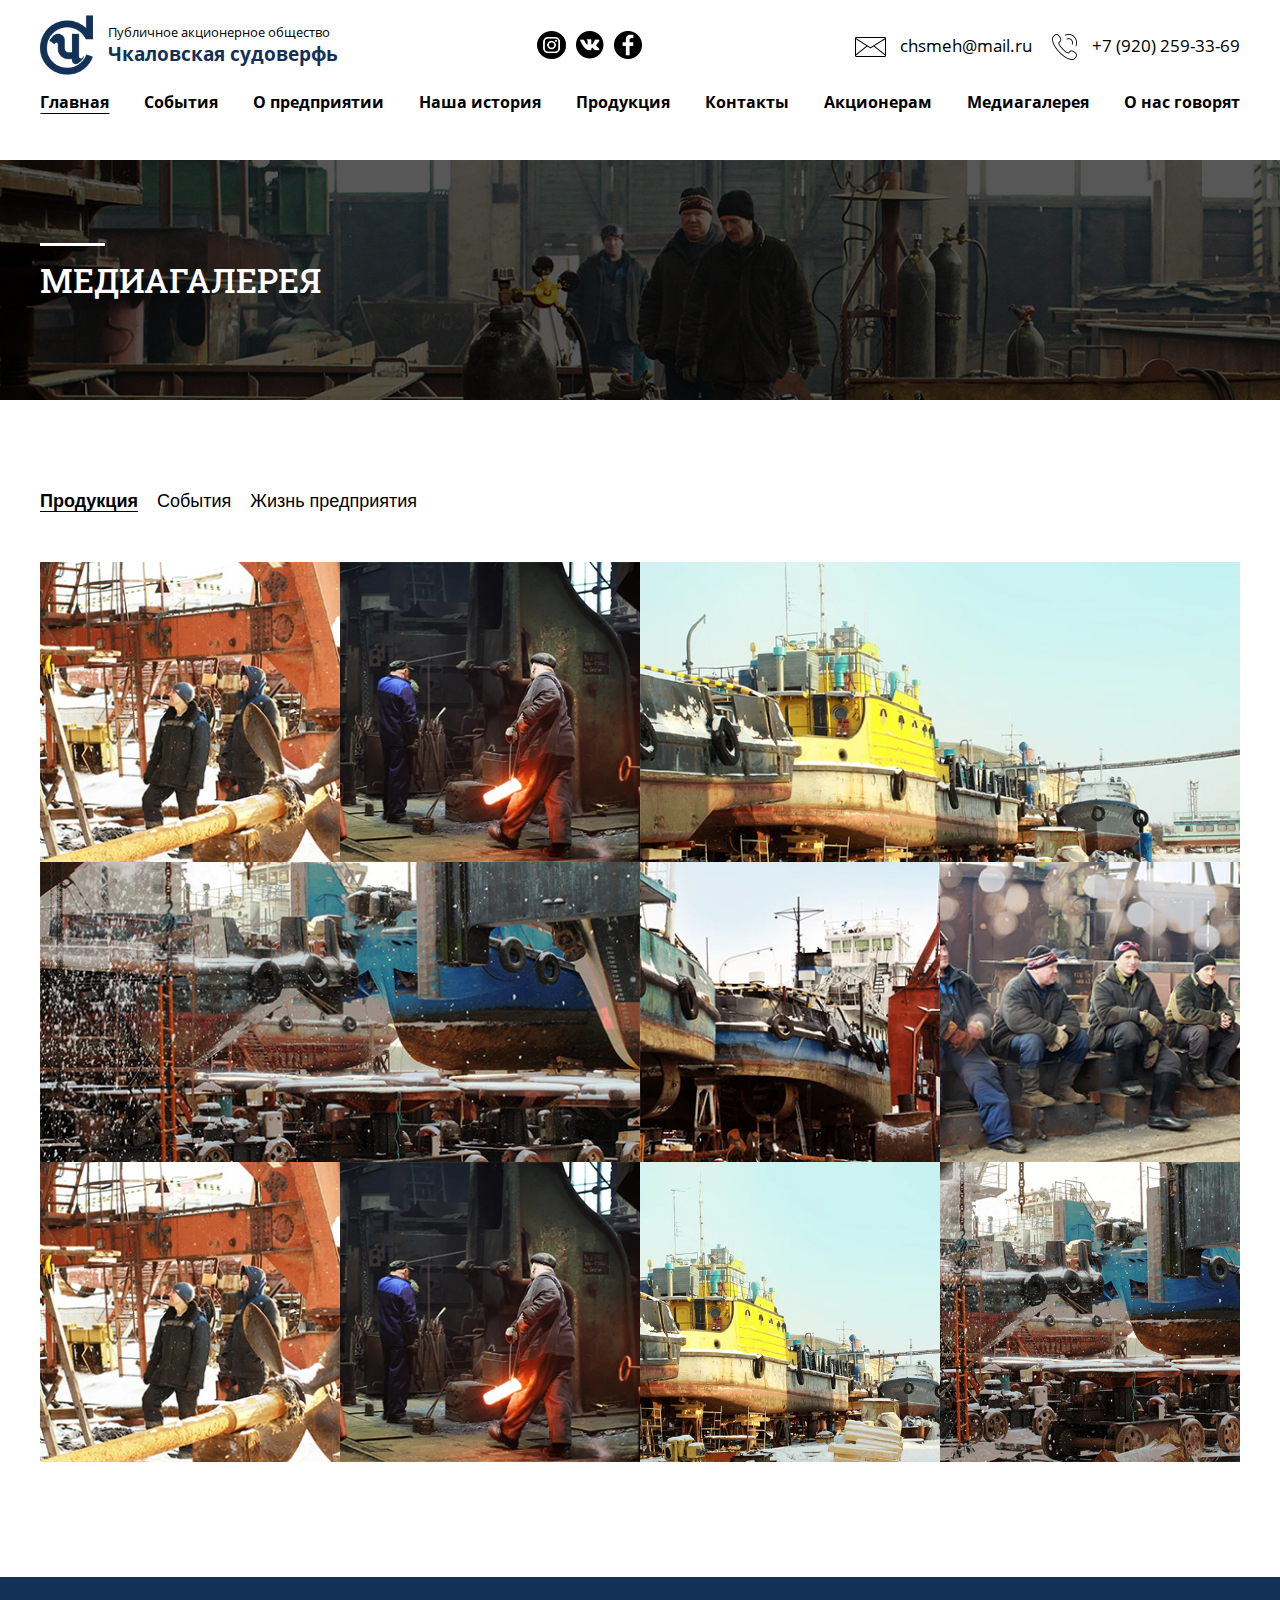
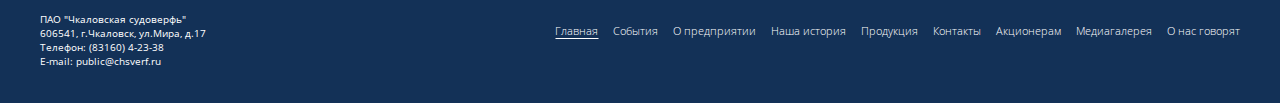
<file: mediagallery.html>
<!DOCTYPE html>
<html lang="ru">
<head>
    <meta charset="UTF-8">
    <meta name="viewport" content="width=device-width, initial-scale=1.0">
    <title>Чкаловская судоверфь - Главная</title>
    <link rel="stylesheet" href="assets/css/style.css">
    <link rel="stylesheet" href="assets/css/responce.css">
    <link rel="stylesheet" href="assets/css/lib/animate.min.css">
    <link rel="stylesheet" href="assets/css/lib/plyr.css">
    <link rel="stylesheet" href="assets/css/lib/simpleLightbox.min.css">
    <link rel="stylesheet" href="assets/css/lib/owl.carousel.min.css">
    <link rel="stylesheet" href="assets/css/lib/owl.theme.default.min.css">
</head>
<body>
    <header>
        <div class="navbar container">
            <div class="row">
                <div class="logo">
                    <div class="logo_image">
                        <img src="assets/images/logo.png" alt="">
                    </div>
                    <div class="logo_text">
                        <span class="text">Публичное акционерное общество</span>
                        <span class="logo_title">Чкаловская судоверфь</span>
                    </div>
                </div>
                <div class="links_wrapper">
                    <a href="#" class="link inst"></a>
                    <a href="#" class="link vk"></a>
                    <a href="#" class="link fb"></a>
                </div>
                <div class="contacts_wrapper">
                    <a href="#" class="contact mail">chsmeh@mail.ru</a>
                    <a href="#" class="contact phone">+7 (920) 259-33-69</a>
                </div>
                <button class="btn_menu"><span></span></button>
            </div>
            <div class="row">
                <div class="menu">
                    <ul>
                        <li><a href="/" class="active">Главная</a></li>
                        <li><a href="">События</a></li>
                        <li><a href="/about_company.html">О предприятии</a></li>
                        <li><a href="">Наша история</a></li>
                        <li><a href="">Продукция</a></li>
                        <li><a href="/contacts.html">Контакты</a></li>
                        <li><a href="">Акционерам</a></li>
                        <li><a href="/mediagallery.html">Медиагалерея</a></li>
                        <li><a href="">О нас говорят</a></li>
                    </ul>
                    <div class="contacts_wrapper">
                        <a href="#" class="contact mail">chsmeh@mail.ru</a>
                        <a href="#" class="contact phone">+7 (920) 259-33-69</a>
                    </div>
                </div>
            </div>
            
        </div>
    </header>
    <section class="sect_pagetitle" style="background-image: url(assets/images/bg_pagetitle/23.jpg);">
        <div class="container">
            <h1>Медиагалерея</h1>
        </div>
    </section>
    <section class="sect_gallery">
        <div class="container">
            <div class="cards_controller">
                <button class="btn_card_switch active" target="1">Продукция</button>
                <button class="btn_card_switch" target="2">События</button>
                <button class="btn_card_switch" target="3">Жизнь предприятия</button>
            </div>
            <div class="card_viewer">
                <div class="card active" card-name="1">
                    <div class="gallery_grid auto_rows">
                        <a href="assets/images/mediagallery/1.jpg" class="gallery_item">
                            <div class="bg_image" style="background-image: url(assets/images/mediagallery/1.jpg);"></div>
                            <div class="gallery_item_desc">
                                <span class="item_title">Заголовок</span>
                                <span class="item_text">Описание под заголовком</span>
                            </div>
                        </a>
                        <a href="assets/images/mediagallery/2.jpg" class="gallery_item">
                            <div class="bg_image" style="background-image: url(assets/images/mediagallery/2.jpg);"></div>
                            <div class="gallery_item_desc">
                                <span class="item_title">Заголовок</span>
                                <span class="item_text">Описание под заголовком</span>
                            </div>
                        </a>
                        <a href="assets/images/mediagallery/3.jpg" class="gallery_item">
                            <div class="bg_image" style="background-image: url(assets/images/mediagallery/3.jpg);"></div>
                            <div class="gallery_item_desc">
                                <span class="item_title">Заголовок</span>
                                <span class="item_text">Описание под заголовком</span>
                            </div>
                        </a>
                        <a href="assets/images/mediagallery/4.jpg" class="gallery_item">
                            <div class="bg_image" style="background-image: url(assets/images/mediagallery/4.jpg);"></div>
                            <div class="gallery_item_desc">
                                <span class="item_title">Заголовок</span>
                                <span class="item_text">Описание под заголовком</span>
                            </div>
                        </a>
                        <a href="assets/images/mediagallery/5.jpg" class="gallery_item">
                            <div class="bg_image" style="background-image: url(assets/images/mediagallery/5.jpg);"></div>
                            <div class="gallery_item_desc">
                                <span class="item_title">Заголовок</span>
                                <span class="item_text">Описание под заголовком</span>
                            </div>
                        </a>
                        <a href="assets/images/mediagallery/6.jpg" class="gallery_item">
                            <div class="bg_image" style="background-image: url(assets/images/mediagallery/6.jpg);"></div>
                            <div class="gallery_item_desc">
                                <span class="item_title">Заголовок</span>
                                <span class="item_text">Описание под заголовком</span>
                            </div>
                        </a>
                        <a href="assets/images/mediagallery/1.jpg" class="gallery_item">
                            <div class="bg_image" style="background-image: url(assets/images/mediagallery/1.jpg);"></div>
                            <div class="gallery_item_desc">
                                <span class="item_title">Заголовок</span>
                                <span class="item_text">Описание под заголовком</span>
                            </div>
                        </a>
                        <a href="assets/images/mediagallery/2.jpg" class="gallery_item">
                            <div class="bg_image" style="background-image: url(assets/images/mediagallery/2.jpg);"></div>
                            <div class="gallery_item_desc">
                                <span class="item_title">Заголовок</span>
                                <span class="item_text">Описание под заголовком</span>
                            </div>
                        </a>
                        <a href="assets/images/mediagallery/3.jpg" class="gallery_item">
                            <div class="bg_image" style="background-image: url(assets/images/mediagallery/3.jpg);"></div>
                            <div class="gallery_item_desc">
                                <span class="item_title">Заголовок</span>
                                <span class="item_text">Описание под заголовком</span>
                            </div>
                        </a>
                        <a href="assets/images/mediagallery/4.jpg" class="gallery_item">
                            <div class="bg_image" style="background-image: url(assets/images/mediagallery/4.jpg);"></div>
                            <div class="gallery_item_desc">
                                <span class="item_title">Заголовок</span>
                                <span class="item_text">Описание под заголовком</span>
                            </div>
                        </a>
                    </div>
                </div>
                <div class="card" card-name="2">
                    <div class="gallery_grid auto_rows">
                        <a href="assets/images/mediagallery/1.jpg" class="gallery_item">
                            <div class="bg_image" style="background-image: url(assets/images/mediagallery/1.jpg);"></div>
                            <div class="gallery_item_desc">
                                <span class="item_title">Заголовок</span>
                                <span class="item_text">Описание под заголовком</span>
                            </div>
                        </a>
                        <a href="assets/images/mediagallery/2.jpg" class="gallery_item">
                            <div class="bg_image" style="background-image: url(assets/images/mediagallery/2.jpg);"></div>
                            <div class="gallery_item_desc">
                                <span class="item_title">Заголовок</span>
                                <span class="item_text">Описание под заголовком</span>
                            </div>
                        </a>
                        <a href="assets/images/mediagallery/3.jpg" class="gallery_item">
                            <div class="bg_image" style="background-image: url(assets/images/mediagallery/3.jpg);"></div>
                            <div class="gallery_item_desc">
                                <span class="item_title">Заголовок</span>
                                <span class="item_text">Описание под заголовком</span>
                            </div>
                        </a>
                        <a href="assets/images/mediagallery/4.jpg" class="gallery_item">
                            <div class="bg_image" style="background-image: url(assets/images/mediagallery/4.jpg);"></div>
                            <div class="gallery_item_desc">
                                <span class="item_title">Заголовок</span>
                                <span class="item_text">Описание под заголовком</span>
                            </div>
                        </a>
                        <a href="assets/images/mediagallery/5.jpg" class="gallery_item">
                            <div class="bg_image" style="background-image: url(assets/images/mediagallery/5.jpg);"></div>
                            <div class="gallery_item_desc">
                                <span class="item_title">Заголовок</span>
                                <span class="item_text">Описание под заголовком</span>
                            </div>
                        </a>
                        <a href="assets/images/mediagallery/6.jpg" class="gallery_item">
                            <div class="bg_image" style="background-image: url(assets/images/mediagallery/6.jpg);"></div>
                            <div class="gallery_item_desc">
                                <span class="item_title">Заголовок</span>
                                <span class="item_text">Описание под заголовком</span>
                            </div>
                        </a>
                        <a href="assets/images/mediagallery/1.jpg" class="gallery_item">
                            <div class="bg_image" style="background-image: url(assets/images/mediagallery/1.jpg);"></div>
                            <div class="gallery_item_desc">
                                <span class="item_title">Заголовок</span>
                                <span class="item_text">Описание под заголовком</span>
                            </div>
                        </a>
                        <a href="assets/images/mediagallery/2.jpg" class="gallery_item">
                            <div class="bg_image" style="background-image: url(assets/images/mediagallery/2.jpg);"></div>
                            <div class="gallery_item_desc">
                                <span class="item_title">Заголовок</span>
                                <span class="item_text">Описание под заголовком</span>
                            </div>
                        </a>
                        <a href="assets/images/mediagallery/3.jpg" class="gallery_item">
                            <div class="bg_image" style="background-image: url(assets/images/mediagallery/3.jpg);"></div>
                            <div class="gallery_item_desc">
                                <span class="item_title">Заголовок</span>
                                <span class="item_text">Описание под заголовком</span>
                            </div>
                        </a>
                        <a href="assets/images/mediagallery/4.jpg" class="gallery_item">
                            <div class="bg_image" style="background-image: url(assets/images/mediagallery/4.jpg);"></div>
                            <div class="gallery_item_desc">
                                <span class="item_title">Заголовок</span>
                                <span class="item_text">Описание под заголовком</span>
                            </div>
                        </a>
                    </div>
                </div>
                <div class="card" card-name="3">
                    <div class="gallery_grid auto_rows">
                        <a href="assets/images/mediagallery/1.jpg" class="gallery_item">
                            <div class="bg_image" style="background-image: url(assets/images/mediagallery/1.jpg);"></div>
                            <div class="gallery_item_desc">
                                <span class="item_title">Заголовок</span>
                                <span class="item_text">Описание под заголовком</span>
                            </div>
                        </a>
                        <a href="assets/images/mediagallery/2.jpg" class="gallery_item">
                            <div class="bg_image" style="background-image: url(assets/images/mediagallery/2.jpg);"></div>
                            <div class="gallery_item_desc">
                                <span class="item_title">Заголовок</span>
                                <span class="item_text">Описание под заголовком</span>
                            </div>
                        </a>
                        <a href="assets/images/mediagallery/3.jpg" class="gallery_item">
                            <div class="bg_image" style="background-image: url(assets/images/mediagallery/3.jpg);"></div>
                            <div class="gallery_item_desc">
                                <span class="item_title">Заголовок</span>
                                <span class="item_text">Описание под заголовком</span>
                            </div>
                        </a>
                        <a href="assets/images/mediagallery/4.jpg" class="gallery_item">
                            <div class="bg_image" style="background-image: url(assets/images/mediagallery/4.jpg);"></div>
                            <div class="gallery_item_desc">
                                <span class="item_title">Заголовок</span>
                                <span class="item_text">Описание под заголовком</span>
                            </div>
                        </a>
                        <a href="assets/images/mediagallery/5.jpg" class="gallery_item">
                            <div class="bg_image" style="background-image: url(assets/images/mediagallery/5.jpg);"></div>
                            <div class="gallery_item_desc">
                                <span class="item_title">Заголовок</span>
                                <span class="item_text">Описание под заголовком</span>
                            </div>
                        </a>
                        <a href="assets/images/mediagallery/6.jpg" class="gallery_item">
                            <div class="bg_image" style="background-image: url(assets/images/mediagallery/6.jpg);"></div>
                            <div class="gallery_item_desc">
                                <span class="item_title">Заголовок</span>
                                <span class="item_text">Описание под заголовком</span>
                            </div>
                        </a>
                        <a href="assets/images/mediagallery/1.jpg" class="gallery_item">
                            <div class="bg_image" style="background-image: url(assets/images/mediagallery/1.jpg);"></div>
                            <div class="gallery_item_desc">
                                <span class="item_title">Заголовок</span>
                                <span class="item_text">Описание под заголовком</span>
                            </div>
                        </a>
                        <a href="assets/images/mediagallery/2.jpg" class="gallery_item">
                            <div class="bg_image" style="background-image: url(assets/images/mediagallery/2.jpg);"></div>
                            <div class="gallery_item_desc">
                                <span class="item_title">Заголовок</span>
                                <span class="item_text">Описание под заголовком</span>
                            </div>
                        </a>
                        <a href="assets/images/mediagallery/3.jpg" class="gallery_item">
                            <div class="bg_image" style="background-image: url(assets/images/mediagallery/3.jpg);"></div>
                            <div class="gallery_item_desc">
                                <span class="item_title">Заголовок</span>
                                <span class="item_text">Описание под заголовком</span>
                            </div>
                        </a>
                        <a href="assets/images/mediagallery/4.jpg" class="gallery_item">
                            <div class="bg_image" style="background-image: url(assets/images/mediagallery/4.jpg);"></div>
                            <div class="gallery_item_desc">
                                <span class="item_title">Заголовок</span>
                                <span class="item_text">Описание под заголовком</span>
                            </div>
                        </a>
                    </div>
                </div>
            </div>
        </div>
    </section>
    <footer>
        <div class="container">
            <div class="info">
                ПАО "Чкаловская судоверфь"<br>
                606541, г.Чкаловск, ул.Мира, д.17<br>
                Телефон: (83160) 4-23-38<br>
                E-mail: public@chsverf.ru
            </div>
            <div class="menu">
                <ul>
                    <li><a href="" class="active">Главная</a></li>
                    <li><a href="">События</a></li>
                    <li><a href="">О предприятии</a></li>
                    <li><a href="">Наша история</a></li>
                    <li><a href="">Продукция</a></li>
                    <li><a href="">Контакты</a></li>
                    <li><a href="">Акционерам</a></li>
                    <li><a href="">Медиагалерея</a></li>
                    <li><a href="">О нас говорят</a></li>
                </ul>
            </div>
        </div>
    </footer>
    <script src="assets/js/lib/jquery-3.5.1.min.js"></script>
    <script src="assets/js/lib/wow.min.js"></script>
    <script src="assets/js/lib/plyr.js"></script>
    <script src="assets/js/lib/simpleLightbox.min.js"></script>
    <script src="assets/js/lib/owl.carousel.min.js"></script>
    <script src="assets/js/index.js"></script>
</body>
</html>
</file>
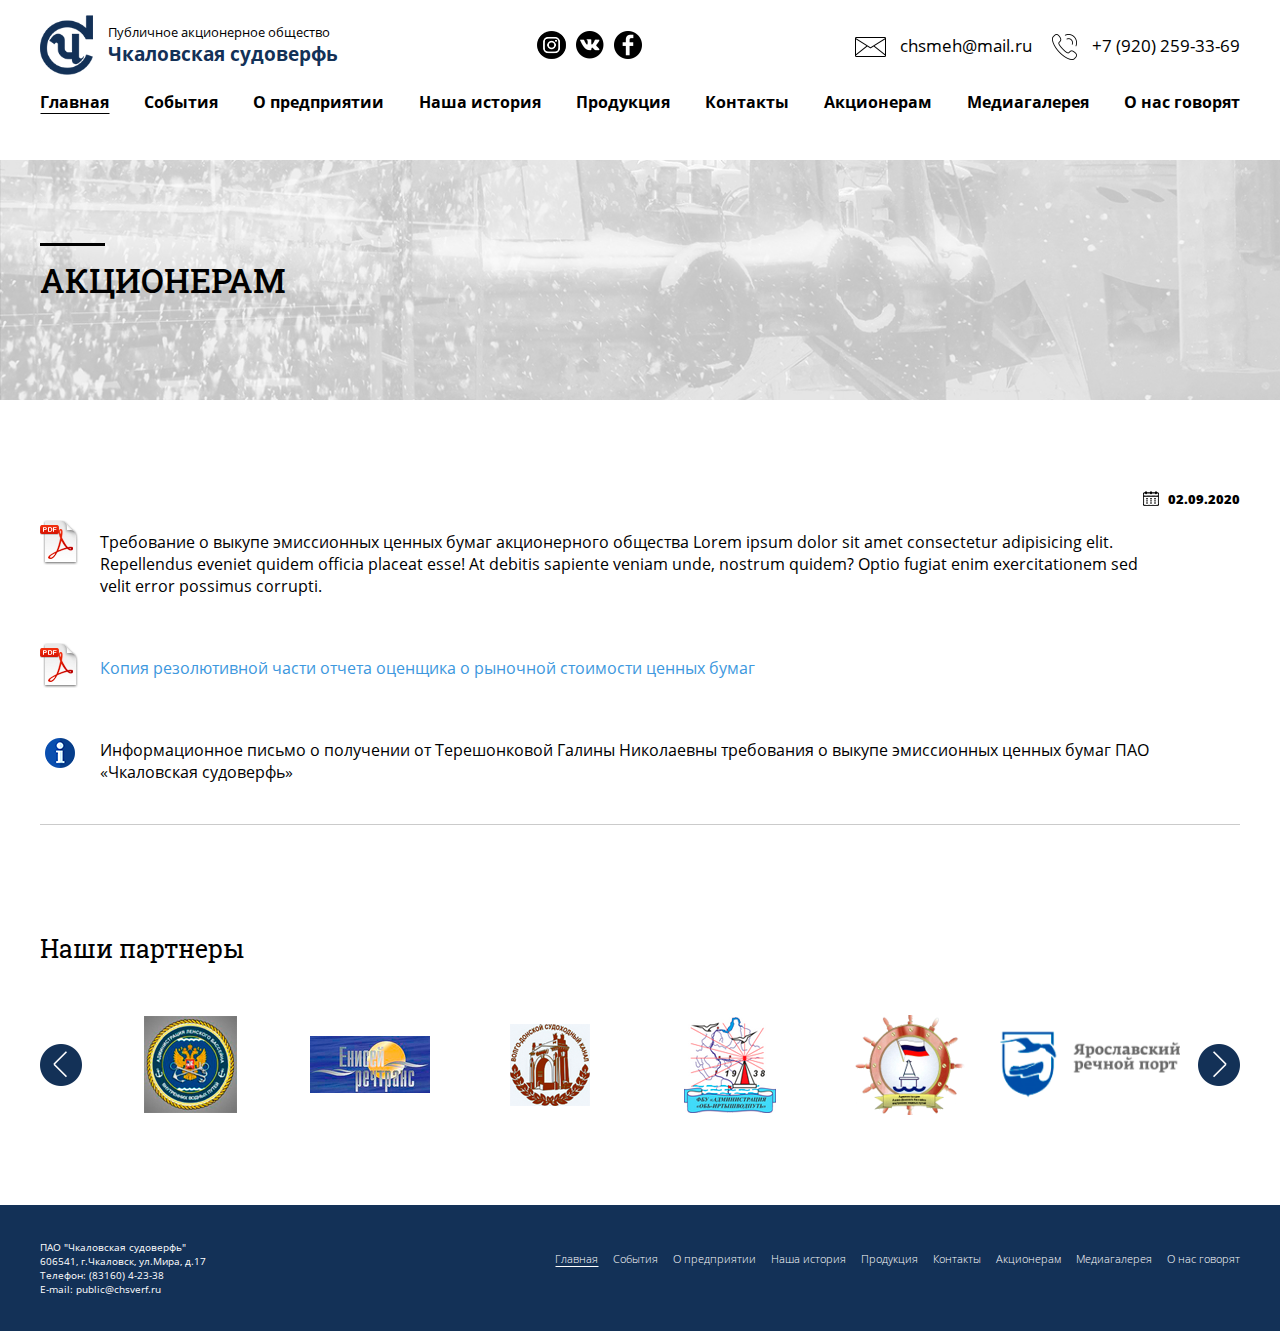
<file: shareholder.html>
<!DOCTYPE html>
<html lang="ru">
<head>
    <meta charset="UTF-8">
    <meta name="viewport" content="width=device-width, initial-scale=1.0">
    <title>Чкаловская судоверфь - Главная</title>
    <link rel="stylesheet" href="assets/css/style.css">
    <link rel="stylesheet" href="assets/css/responce.css">
    <link rel="stylesheet" href="assets/css/lib/animate.min.css">
    <link rel="stylesheet" href="assets/css/lib/plyr.css">
    <link rel="stylesheet" href="assets/css/lib/simpleLightbox.min.css">
    <link rel="stylesheet" href="assets/css/lib/owl.carousel.min.css">
    <link rel="stylesheet" href="assets/css/lib/owl.theme.default.min.css">
</head>
<body>
    <header>
        <div class="navbar container">
            <div class="row">
                <div class="logo">
                    <div class="logo_image">
                        <img src="assets/images/logo.png" alt="">
                    </div>
                    <div class="logo_text">
                        <span class="text">Публичное акционерное общество</span>
                        <span class="logo_title">Чкаловская судоверфь</span>
                    </div>
                </div>
                <div class="links_wrapper">
                    <a href="#" class="link inst"></a>
                    <a href="#" class="link vk"></a>
                    <a href="#" class="link fb"></a>
                </div>
                <div class="contacts_wrapper">
                    <a href="#" class="contact mail">chsmeh@mail.ru</a>
                    <a href="#" class="contact phone">+7 (920) 259-33-69</a>
                </div>
                <button class="btn_menu"><span></span></button>
            </div>
            <div class="row">
                <div class="menu">
                    <ul>
                        <li><a href="/" class="active">Главная</a></li>
                        <li><a href="">События</a></li>
                        <li><a href="/about_company.html">О предприятии</a></li>
                        <li><a href="">Наша история</a></li>
                        <li><a href="">Продукция</a></li>
                        <li><a href="/contacts.html">Контакты</a></li>
                        <li><a href="">Акционерам</a></li>
                        <li><a href="/mediagallery.html">Медиагалерея</a></li>
                        <li><a href="">О нас говорят</a></li>
                    </ul>
                    <div class="contacts_wrapper">
                        <a href="#" class="contact mail">chsmeh@mail.ru</a>
                        <a href="#" class="contact phone">+7 (920) 259-33-69</a>
                    </div>
                </div>
            </div>
            
        </div>
    </header>
    <section class="sect_pagetitle black" style="background-image: url(assets/images/bg_pagetitle/25.jpg);">
        <div class="container">
            <h1>Акционерам</h1>
        </div>
    </section>
    <section class="sect_shareholder">
        <div class="container">
            <div class="info_block">
                <div class="date">02.09.2020</div>
                <div class="info_row pdf">
                    <div class="cke_wrapper">
                        <p>Требование о выкупе эмиссионных ценных бумаг акционерного общества Lorem ipsum dolor sit amet consectetur adipisicing elit. Repellendus eveniet quidem officia placeat esse! At debitis sapiente veniam unde, nostrum quidem? Optio fugiat enim exercitationem sed velit error possimus corrupti.</p>
                    </div>
                </div>
                <div class="info_row pdf">
                    <div class="cke_wrapper">
                        <a href="">Копия резолютивной части отчета оценщика о рыночной стоимости ценных бумаг</a>
                    </div>
                </div>
                <div class="info_row info">
                    <div class="cke_wrapper">
                        <p>Информационное письмо о получении от Терешонковой Галины Николаевны требования о выкупе эмиссионных ценных бумаг ПАО «Чкаловская судоверфь»</p>
                    </div>
                </div>
            </div>
        </div>
    </section>
    <section class="sect_our_partners">
        <div class="container">
            <h1 class="title left">Наши партнеры</h1>
            <div class="slider_wrapper">
                <div class="owl-carousel">
                    <div class="partner">
                        <img src="assets/images/partners/1.png" alt="">
                    </div>
                    <div class="partner">
                        <img src="assets/images/partners/2.png" alt="">
                    </div>
                    <div class="partner">
                        <img src="assets/images/partners/3.png" alt="">
                    </div>
                    <div class="partner">
                        <img src="assets/images/partners/4.png" alt="">
                    </div>
                    <div class="partner">
                        <img src="assets/images/partners/5.png" alt="">
                    </div>
                    <div class="partner">
                        <img src="assets/images/partners/6.png" alt="">
                    </div>
                </div>
                <div class="slider_navs"></div>
            </div>
        </div>
    </section>
    <footer>
        <div class="container">
            <div class="info">
                ПАО "Чкаловская судоверфь"<br>
                606541, г.Чкаловск, ул.Мира, д.17<br>
                Телефон: (83160) 4-23-38<br>
                E-mail: public@chsverf.ru
            </div>
            <div class="menu">
                <ul>
                    <li><a href="" class="active">Главная</a></li>
                    <li><a href="">События</a></li>
                    <li><a href="">О предприятии</a></li>
                    <li><a href="">Наша история</a></li>
                    <li><a href="">Продукция</a></li>
                    <li><a href="">Контакты</a></li>
                    <li><a href="">Акционерам</a></li>
                    <li><a href="">Медиагалерея</a></li>
                    <li><a href="">О нас говорят</a></li>
                </ul>
            </div>
        </div>
    </footer>
    <script src="assets/js/lib/jquery-3.5.1.min.js"></script>
    <script src="assets/js/lib/wow.min.js"></script>
    <script src="assets/js/lib/plyr.js"></script>
    <script src="assets/js/lib/simpleLightbox.min.js"></script>
    <script src="assets/js/lib/owl.carousel.min.js"></script>
    <script src="assets/js/index.js"></script>
</body>
</html>
</file>
<file: assets/css/style.css>
@import 'fonts.css';

:root 
{
    --plyr-color-main: #133157;
}

*, ::after, ::before {
    box-sizing: border-box;
}

input:focus, button, select:focus
{
    outline: none;
}

a, button
{
    cursor: pointer;
}

body
{
    font-family: 'Open Sans';
    margin: 0;
    padding-top: 160px;
    color: #000000;
    overflow-x: hidden;
}

.container
{
    max-width: 1200px;
    width: 100%;
    margin: 0 auto;
}

.navbar
{
    padding-top: 15px;
    height: 160px;
    
}

header
{
    position: fixed;
    left: 0;
    top: 0;
    width: 100%;
    z-index: 100;
    background-color: #ffffff;
}

section
{
    padding-top: 90px;
}

section:last-of-type
{
    padding-bottom: 90px;
}

.navbar .row:nth-child(1)
{
    display: flex;
    justify-content: space-between;
    align-items: center;
}

.logo
{
    display: flex;
}

.logo .logo_image
{
    display: flex;
    align-items: center;
}

.logo .logo_image img
{
    height: 60px;
}

.logo .logo_text
{
    display: flex;
    flex-direction: column;
    justify-content: center;
    padding-left: 15px;
}

.logo .logo_title
{
    font-size: 19px;
    font-weight: 700;
    color: #133157;
}

.logo .logo_text .text
{
    font-size: 13px;
}

.links_wrapper
{
    display: flex;
    align-items: center;
}

.links_wrapper .link
{
    width: 28px;
    height: 28px;
    display: block;
    margin: 0 5px;
    transition: 0.5s;
}

.links_wrapper .link:hover
{
    transform: scale(1.1);
}

.links_wrapper .link.inst
{
    background: url(../images/icons/inst.png);
    background-size: cover;
    width: 29px;
}

.links_wrapper .link.vk
{
    background: url(../images/icons/vk.png);
    background-size: cover;
}

.links_wrapper .link.fb
{
    background: url(../images/icons/fb.png);
    background-size: cover;
}

.contacts_wrapper
{
    display: flex;
    align-items: center;
}

.contacts_wrapper .contact
{
    font-size: 17px;
    position: relative;
    display: inline-block;
    padding-left: 45px;
    margin-left: 15px;
    transition: 0.5s;
    text-decoration: none;
    color: inherit;
}

.contacts_wrapper .contact:hover
{
    transform: scale(1.1);
}

.contacts_wrapper .contact.mail:after
{
    width: 31px;
    height: 20px;
    background: url(../images/icons/mail.png);
    content: "";
    display: block;
    position: absolute;
    left: 0;
    top: 3px;
}

.contacts_wrapper .contact.phone:after
{
    width: 25px;
    height: 26px;
    background: url(../images/icons/phone.png);
    content: "";
    display: block;
    position: absolute;
    left: 5px;
    top: 0px;
}

.menu ul
{
    display: flex;
    list-style: none;
    justify-content: space-between;
    padding-left: 0;
}

.menu ul a
{
    text-decoration: none;
    color: inherit;
    font-weight: 700;
    position: relative;
}

.menu ul a:after
{
    content: "";
    position: absolute;
    width: 0%;
    top: 100%;
    left: 50%;
    height: 1px;
    background-color: #000000;
    transform: translateX(-50%);
    transition: 0.5s;
}

.menu ul a:hover:after, .menu ul a.active:after
{
    width: 100%;
}

.first_scroll
{
    min-height: 900px;
    
    background-size: contain;
    padding: 150px 0 95px 0;
    display: flex;
    position: relative;
}

.first_scroll:after
{
    content: "";
    background: url(../images/bg/first_scroll.jpg) no-repeat;
    position: absolute;
    width: 100%;
    height: 80%;
    left: 0;
    top: 0;
    z-index: -1;
    background-size: cover;
    background-position-x: center;
}

.first_scroll .container
{
    display: flex;
    flex-direction: column;
}

.first_scroll .wrapper
{
    display: flex;
    justify-content: space-between;
    align-items: flex-start;
    padding-top: 15px;
    position: relative;
}

.first_scroll .wrapper .awards_wrapper
{
    display: flex;
    align-items: flex-start;
    justify-content: space-around;
    width: 390px;
    flex-wrap: wrap;
}

.first_scroll .wrapper .awards_wrapper img
{
    margin-bottom: 25px;
}

.first_scroll .first_scroll_title h1
{
    font-family: 'Roboto Slab';
    text-transform: uppercase;
    font-size: 60px;
    font-weight: 700;
    color: #000000;
    margin: 0;
}

.first_scroll .first_scroll_title
{
    position: relative;
}

.first_scroll .first_scroll_title:after
{
    content: "";
    position: absolute;
    width: 65px;
    height: 3px;
    background-color: #133157;
    top: -15px;
    left: 0;
}

.first_scroll .first_scroll_title span
{
    display: block;
    font-size: 33px;
    margin-top: 15px;
}

.images_follow_wrapper
{
    margin-top: auto;
    display: flex;
    justify-content: space-around;
    align-items: flex-end;
}

.images_follow_wrapper .image_follow
{
    width: 290px;
    height: 205px;
    display: flex;
    position: relative;
    transition: 0.5s;
}

.images_follow_wrapper .image_follow img
{
    position: absolute;
    width: 100%;
    height: 100%;
    object-fit: cover;
    object-position: bottom;
    transition: 0.5s;
    filter: grayscale(100%);
    bottom: 0;
}

.images_follow_wrapper .image_follow:hover img 
{
    filter: grayscale(0%);
    height: 240px;
    z-index: 10;
}

.images_follow_wrapper .follow_title
{
    position: relative;
    z-index: 10;
    width: 100%;
    color: #ffffff;
    margin-top: auto;
    padding: 10px 20px;
    text-decoration: underline;
    font-family: 'Roboto Slab';
    background-color: rgba(0, 0, 0, 0.6);
    font-size: 17px;
}

.sect_about_us
{
    background: url(../images/bg/sect_about_us.jpg) no-repeat;
    background-size: cover;
    color: #ffffff;
    padding: 85px 0 65px 0;
    text-align: center;
}

.title
{
    font-family: 'Roboto Slab';
    font-weight: 400;
    font-size: 25px;
    margin-bottom: 50px;
    text-align: center;
}

.sect_about_us p
{
    margin-bottom: 50px;
    font-weight: 300;
    padding: 0 100px;
    line-height: 25px;
}

.btn_follow
{
    color: #000000;
    text-decoration: none;
    font-weight: 400;
    padding-left: 40px;
    position: relative;
    font-size: 17px;
}

.btn_follow:after
{
    content: "";
    position: absolute;
    width: 27px;
    height: 27px;
    background: url(../images/icons/btn_follow_black.png);
    left: 0;
    top: -2px;
    transition: 0.5s;
}

.btn_follow:hover:after
{
    left: 6px;
}

.btn_follow.white
{
    color: #ffffff;
    font-weight: 300;
}

.btn_follow.white:after
{
    background: url(../images/icons/btn_follow.png);
}

.sect_video .video_wrapper
{
    width: 880px;
    margin: auto;
    position: relative;
    box-shadow: 0px 0px 15px rgba(0, 0, 0, 0.7);
}

.sect_video .video_wrapper .plyr__control--overlaid
{
    padding: 25px;
    z-index: 5;
    opacity: 1;
}

.sect_video .video_wrapper .plyr__control--overlaid:after
{
    content: "";
    position: absolute;
    width: 130%;
    height: 130%;
    background: #133157;
    opacity: 0.5;
    top: 50%;
    left: 50%;
    transform: translate(-50%, -50%);
    z-index: -5;
    border-radius: 50%;
    transition: 0.5s;
}

.sect_video .video_wrapper .plyr__control--overlaid:hover:after
{
    transform: translate(-50%, -50%) scale(1.05);
}

.sect_video .video_wrapper .plyr--playing .plyr__control--overlaid:after, .sect_video .video_wrapper .plyr--playing .plyr__control--overlaid
{
    opacity: 0;
}

.sect_video .video_wrapper.hide_controls .plyr__controls
{
    opacity: 0;
    pointer-events: none;
    transform: translateY(100%);
}

.sect_video .video_wrapper.hide_controls .video_title
{
    opacity: 1;
}

.sect_video .video_wrapper .video_title
{
    position: absolute;
    bottom: 0;
    font-size: 18px;
    color: #ffffff;
    font-weight: 300;
    padding: 15px;
    width: 100%;
    background: rgba(0, 0, 0, 0.5);
    opacity: 0;
    transition: 0.5s;
    pointer-events: none;
}

.sect_gallery .gallery_grid
{
    display: grid;
    height: 600px;
    grid-template-rows: 60% 40%;
    grid-template-columns: 25% 25% 25% 25%;
    margin-bottom: 25px;
}

.sect_gallery .gallery_grid .gallery_item
{
    position: relative;
    overflow: hidden;
}

.bg_image
{
    position: absolute;
    width: 100%;
    height: 100%;
    transition: 0.3s;
    top: 50%;
    left: 50%;
    transform: translate(-50%, -50%);
    background-size: cover;
    background-position: center;
}

.sect_gallery .gallery_grid .gallery_item:hover .bg_image
{
    transform: translate(-50%, -50%) scale(1.05);
}

.sect_gallery .gallery_grid .gallery_item:nth-child(3)
{
    grid-column: span 2;
    grid-row: span 1;
}

.sect_gallery .gallery_grid .gallery_item:nth-child(4)
{
    grid-column: span 2;
    grid-row: span 1;
}

.gallery_item .gallery_item_desc
{
    position: absolute;
    z-index: 1;
    bottom: 0;
    display: flex;
    flex-direction: column;
    width: 100%;
    background: rgba(0, 0, 0, 0.7);
    color: #ffffff;
    padding: 15px;
    transition: 0.5s;
    transform: translateY(100%);
}

.gallery_item:hover .gallery_item_desc
{
    transform: translateY(0);
}

.gallery_item .gallery_item_desc .item_title
{
    font-size: 15px;
    font-family: 'Roboto Slab';
}

.gallery_item .gallery_item_desc .item_text
{
    font-size: 13px;
}

.sect_gallery .btn_wrapper
{
    text-align: end;
}

.sect_news .lats_news
{
    display: flex;
    align-items: center;
    justify-content: space-between;
}

.sect_news .lats_news .news_desc
{
    display: flex;
    flex-direction: column;
    width: 515px;
}

.sect_news .lats_news .news_desc .date
{
    font-size: 18px;
    color: #949393;
}

.sect_news .lats_news .news_desc .news_title
{
    font-size: 25px;
    font-family: 'Roboto Slab';
    text-decoration: underline;
    margin: 15px 0;
}

.sect_news .lats_news .news_desc .desc
{
    font-size: 18px;
    margin-bottom: 35px;
}

.sect_news .lats_news .news_image
{
    display: flex;
    width: 590px;
    height: 395px;
    overflow: hidden;
    position: relative;
}

.sect_news .lats_news .news_image:hover .bg_image
{
    transform: translate(-50%, -50%) scale(1.05);
}

.sect_news .news_list
{
    display: flex;
    flex-wrap: wrap;
    justify-content: space-between;
    margin-top: 40px;
}

.sect_news .news_list .news_item
{
    display: flex;
    flex-direction: column;
    width: 360px;
}

.sect_news .news_list .news_item .date
{
    font-size: 14px;
    color: #949393;
}

.sect_news .news_list .news_item .news_title
{
    font-size: 17px;
    font-family: 'Roboto Slab';
    text-decoration: underline;
    margin-top: 15px;
    margin-bottom: auto;
    display: block;
}

.sect_news .news_list .news_item .news_image
{
    width: 100%;
    height: 200px;
    position: relative;
    overflow: hidden;
    margin-bottom: 15px;
    margin-top: 15px;
}

.sect_news .news_list .news_item .news_image:hover .bg_image
{
    transform: translate(-50%, -50%) scale(1.05);
}

.title.left
{
    text-align: start;
}

.partner
{
    display: flex;
    align-items: center;
    justify-content: center;
    height: 100px;
}

.sect_our_partners .slider_wrapper .partner img
{
    width: auto;
    max-width: 100%;
    height: auto;
}

.sect_our_partners .owl-carousel .owl-stage
{
    margin: auto;
}

.sect_our_partners .slider_wrapper
{
    padding: 0 60px;
    position: relative;
}

.slider_wrapper .slider_navs .owl-prev
{
    position: absolute;
    width: 42px;
    height: 42px;
    background: url(../images/icons/slider_prev.png);
    border: none;
    left: 0;
    top: 50%;
    transform: translateY(-50%);
    transition: 0.5s;
}

.slider_wrapper .slider_navs .owl-prev:hover, .slider_wrapper .slider_navs .owl-next:hover
{
    transform: translateY(-50%) scale(1.1);
}

.slider_wrapper .slider_navs .owl-next
{
    position: absolute;
    width: 42px;
    height: 42px;
    background: url(../images/icons/slider_next.png);
    border: none;
    right: 0;
    top: 50%;
    transform: translateY(-50%);
    transition: 0.5s;
}

footer
{
    background-color: #133157;
    padding: 35px 0;
    color: #ffffff;
}

footer .container
{
    display: flex;
    justify-content: space-between;
    
}

footer .container .info
{
    font-size: 10px;
}

footer .menu
{
    font-size: 11px;
}

footer .menu ul a
{
    font-weight: 300;
}

footer .menu ul a:after
{
    background-color: #ffffff;
}

footer .menu ul li
{
    margin-left: 15px;
}

.btn_menu
{
    width: 45px;
    height: 45px;
    border: none;
    background-color: #133157;
    position: relative;
    display: none;
}

.btn_menu span
{
    position: absolute;
    width: 20px;
    height: 3px;
    background-color: #ffffff;
    left: 8px;
    transition: 0.5s;
    top: 21px
}

.btn_menu:hover span
{
    width: 29px;
}

.btn_menu:after, .btn_menu:before
{
    content: "";
    position: absolute;
    width: 29px;
    height: 3px;
    background-color: #ffffff;
    left: 8px;
    transition: 0.5s;
}

.btn_menu:after
{
    top: 10px;
}

.btn_menu:before
{
    bottom: 10px;
}

.btn_menu.active:after
{
    top: 50%;
    left: 50%;
    transform: translate(-50%, -50%) rotate(-135deg);
}

.btn_menu.active:before
{
    top: 50%;
    left: 50%;
    transform: translate(-50%, -50%) rotate(135deg);
}

.btn_menu.active span
{
    opacity: 0;
}

header .menu .contacts_wrapper
{
    display: none;
}

.sect_pagetitle
{
    min-height: 240px;
    padding: 25px 0;
    display: flex;
    flex-direction: column;
    justify-content: center;
    background-size: cover;
}

.sect_pagetitle h1
{
    font-family: 'Roboto Slab';
    font-size: 33px;
    text-transform: uppercase;
    color: #ffffff;
    font-weight: 500;
    margin: 0;
    padding: 15px 0;
    position: relative;
}

.sect_pagetitle h1:after
{
    content: "";
    position: absolute;
    top: 0;
    left: 0;
    width: 65px;
    height: 3px;
    background-color: #ffffff;
}

.sect_contacts_wrapper .col_contacts
{
    
    display: flex;
    flex-direction: column;
}

.col_contacts .col_contacts_item
{
    display: flex;
    flex-direction: column;
    margin-bottom: 25px;
    width: 320px;
}

.sect_contacts_wrapper .item_title
{
    font-size: 18px;
    font-weight: 700;
    text-decoration: underline;
    margin-bottom: 30px;
    display: block;
}

.col_contacts_item .item_name
{
    margin-bottom: 20px;
}
.col_contacts_item .item_phone, .col_contacts_item .item_mail
{
    font-size: 16px;
    color: inherit;
    text-decoration: none;
    margin-bottom: 15px;
    padding-left: 30px;
    position: relative;
    transition: 0.5s;
}

.col_contacts_item .item_phone:after
{
    content: "";
    width: 19px;
    height: 21px;
    background-image: url(../images/icons/phone_sm.png);
    position: absolute;
    left: 0;
    top: 2px;
}

.col_contacts_item .item_mail:after
{
    content: "";
    width: 22px;
    height: 15px;
    background-image: url(../images/icons/mail_sm.png);
    position: absolute;
    left: 0;
    top: 4px;
}

.col_contacts_item a:hover
{
    color: #3d98de;
}

.sect_contacts_wrapper
{
    display: flex;
    justify-content: space-between;
}

.sect_contacts_wrapper .col-map
{
    width: 740px;
}

.sect_contacts_wrapper .ymap
{
    margin-bottom: 30px;
}

.card_viewer 
{
    position: relative;
}

.card_viewer .card:not(.active)
{
    position: absolute;
    top: 0;
    display: none;
}

.sect_gallery .btn_card_switch
{
    font-size: 18px;
    border: none;
    background: none;
    transition: 0.5s;
    position: relative;
    padding: 0;
    margin-right: 15px;
}

.sect_gallery .btn_card_switch:after
{
    content: "";
    position: absolute;
    width: 0%;
    height: 1px;
    bottom: 0;
    left: 50%;
    transform: translateX(-50%);
    background-color: #000000;
    transition: 0.5s;
}

.sect_gallery .btn_card_switch:hover:after
{
    width: 100%;
}

.sect_gallery .btn_card_switch.active
{
    font-weight: 700;
}

.sect_gallery .btn_card_switch.active:after
{
    width: 100%;
}

.sect_gallery .cards_controller
{
    margin-bottom: 50px;
}

.sect_gallery .gallery_grid.auto_rows
{
    grid-auto-rows: 300px;
    grid-template-rows: inherit;
    height: auto;
}

.sect_pagetitle.black h1
{
    color: #000000;
}

.sect_pagetitle.black h1:after
{
    background-color: #000000;
}

.about_slider_wrapper .slider_item
{
    height: 450px;
    position: relative;
    display: block;
}

.about_slider_wrapper .slider_item:hover .bg_image
{
    transform: translate(-50%, -50%) scale(1.02);
}

.sect_about_slider .about_slider_wrapper .owl-dots button
{
    width: 10px;
    height: 10px;
    background-color: #133157;
    border-radius: 50%;
    margin: 7px;
    position: relative;
}

.sect_about_slider .about_slider_wrapper .owl-dots button:after
{
    content: "";
    position: absolute;
    width: 180%;
    height: 180%;
    border: 1px solid #133157;
    top: 50%;
    left: 50%;
    transform: translate(-50%, -50%);
    border-radius: 50%;
    transition: 0.5s;
    opacity: 0;
}

.sect_about_slider .about_slider_wrapper .owl-dots button.active:after
{
    opacity: 1;
}

.sect_about_slider .about_slider_wrapper .owl-dots
{
    position: absolute;
    bottom: 25px;
    left: 50%;
    transform: translateX(-50%);
}

.sect_soc_widgets .widgets_wrapper
{
    display: flex;
    justify-content: space-evenly;
}

.cke_wrapper a 
{
    color: #3d98de;
    text-decoration: none;
}

.info_row
{
    margin-bottom: 25px;
    min-height: 60px;
    display: flex;
    align-items: center;
    position: relative;
    padding-right: 80px;
}

.info_row.pdf, .info_row.info, .info_row.word
{
    padding-left: 60px;

}

.info_row.pdf:after
{
    content: "";
    position: absolute;
    width: 39px;
    height: 45px;
    background: url(../images/icons/pdf.png);
    left: 0;
    top: 5px;
}

.info_row.info:after
{
    content: "";
    position: absolute;
    width: 30px;
    height: 30px;
    background: url(../images/icons/info.png);
    left: 5px;
    top: 15px;
}

.info_row.word:after
{
    content: "";
    position: absolute;
    width: 39px;
    height: 45px;
    background: url(../images/icons/word.png);
    left: 0px;
    top: 5px;
}

.info_block .date
{
    position: absolute;
    right: 0;
    top: 0;
    font-weight: 900;
    font-size: 13px;
    padding-left: 25px;
}

.info_block .date:after
{
    content: "";
    position: absolute;
    left: 0;
    top: 1px;
    width: 16px;
    height: 15px;
    background: url(../images/icons/date.png);
}

.info_block
{
    border-bottom: 1px solid #cbcbcb;
    padding-top: 25px;
    position: relative;
    margin-top: 50px;
}

.info_block:first-of-type
{
    margin-top: 0;
}

.cke_wrapper li
{
    margin-bottom: 15px;
}

.cke_wrapper h1
{
    font-size: 35px;
    text-align: center;
    margin-bottom: 50px;
}

.cke_wrapper table
{
    border-collapse: collapse;
}

body.cke_wrapper
{
    padding-top: 0;
}

.cke_wrapper .block_image
{
    display: flex;
    align-items: center;
    justify-content: space-between;
    margin-top: 35px;
    margin-bottom: 35px;
}

.cke_wrapper .block_image .block_text
{
    max-width: 540px;
}

.cke_wrapper .block_image.left .block_text
{
    padding-left: 25px;
}

.cke_wrapper .block_image.right .block_text
{
    padding-right: 25px;
}

.cke_wrapper h2
{
    text-align: center;
    font-size: 24px;
    font-family: 'Roboto Slab';
}

.cke_wrapper .text_centred
{
    padding: 0 60px;
    text-align: center;
    margin: 50px 0;
}

.cke_wrapper .image_centred
{
    margin: 50px 0;
    display: flex;
    justify-content: center;
    align-items: center;
}

.cke_wrapper .block_bg_image
{
    position: relative;
    padding: 60px 0;
    color: #ffffff;
}

.cke_wrapper .block_bg_image .bg_image
{
    width: 100vw;
    z-index: -1;
}

.cke_wrapper .block_bg_image .cke_widget_wrapper
{
    position: initial;
}

.cke_wrapper .block_text_icon
{
    display: flex;
    align-items: center;
    padding: 40px 60px;
    justify-content: space-between;
    background-color: #ffffff;
    color: black;
}

.cke_wrapper .block_text_icon img
{
    margin-right: 30px;
}

.cke_wrapper .block_two_images_centred
{
    display: flex;
    align-self: center;
    padding: 20px 0;
    justify-content: center;
}

.cke_wrapper .block_two_images_centred img
{
    margin: 20px;
}
</file>
<file: assets/css/responce.css>
@media (max-width: 1200px) 
{
    .container
    {
        max-width: 992px;
    }

    .menu ul a
    {
        font-size: 15px;
    }

    .images_follow_wrapper .image_follow
    {
        width: 225px;
    }

    .first_scroll:after
    {
        background-position-x: 50%;
    }

    .sect_news .lats_news .news_desc
    {
        width: 360px;
    }

    .sect_news .news_list .news_item
    {
        width: 310px;
    }

    footer .menu ul a
    {
        font-size: 13px;
    }
}

@media (max-width: 992px) 
{
    .container
    {
        max-width: 768px;
    }

    .logo .logo_title
    {
        display: none;
    }

    .logo .logo_text .text
    {
        display: none;
    }

    .btn_menu
    {
        display: block;
    }

    .navbar
    {
        height: auto;
        padding-bottom: 15px;
    }

    header .menu
    {
        position: fixed;
        width: 100%;
        height: 100%;
        background-color: rgba(255, 255, 255, 0.9);
        top: 0;
        left: 0;
        z-index: -1;
        padding-top: 125px;
        transition: 0.5s;
        transform: translateX(-100%);
    }

    header .menu.active
    {
        transform: translateX(0%);
    }

    header .menu ul
    {
        flex-direction: column;
        align-items: center;
    }

    header .menu ul li
    {
        margin-bottom: 20px;
    }

    header .menu ul a
    {
        font-size: 18px;
    }

    .first_scroll .wrapper .awards_wrapper
    {
        width: 315px;
    }

    .first_scroll .first_scroll_title h1
    {
        font-size: 55px;
    }

    .first_scroll:after
    {
        background-position-x: 10%;
    }

    .images_follow_wrapper
    {
        flex-wrap: wrap;
    }

    .images_follow_wrapper .image_follow
    {
        width: 290px;
    }

    .images_follow_wrapper
    {
        justify-content: center;
    }

    .first_scroll
    {
        padding-top: 0px;
    }

    .sect_video .video_wrapper
    {
        width: 100%;
    }

    .sect_news .lats_news .news_image
    {
        width: 360px;
        height: 280px;
    }

    footer .container
    {
        flex-direction: column;
    }

    footer .menu ul li
    {
        margin-left: 0;
        margin-right: 10px;
    }

    .sect_contacts_wrapper
    {
        flex-direction: column;
    }

    .sect_contacts_wrapper .col_contacts
    {
        flex-wrap: wrap;
        justify-content: space-between;
        flex-direction: row;
    }

    .sect_gallery .gallery_grid.auto_rows
    {
        grid-auto-rows: 200px;
    }

    .sect_soc_widgets .widgets_wrapper
    {
        flex-direction: column;
        align-items: center;
    }

    .sect_soc_widgets .widgets_wrapper .widget
    {
        margin-bottom: 25px;
    }

    .logo .logo_image img
    {
        height: 40px;
    }
}

@media (max-width: 768px) 
{
    .container
    {
        max-width: 540px;
    }

    header .contacts_wrapper
    {
        display: none;
    }
    
    header .menu .contacts_wrapper
    {
        display: block;
        text-align: center;
    }

    .logo_image 
    {
        height: 50px;
    }

    .logo_image img
    {
        height: 100%;
        width: auto;
    }

    header .menu
    {
        padding-top: 80px;
    }

    .first_scroll .first_scroll_title h1
    {
        font-size: 45px;
    }

    .first_scroll .wrapper .awards_wrapper
    {
        width: 185px;
    }

    .first_scroll .first_scroll_title span
    {
        font-size: 30px;
    }

    .first_scroll .wrapper
    {
        align-items: center;
    }

    .images_follow_wrapper .image_follow
    {
        width: 270px;
    }

    .first_scroll:after
    {
        background-position-x: 0;
    }

    body
    {
        padding-top: 80px;
    }

    .sect_gallery .gallery_grid
    {
        grid-template-rows: 20% 30% 30% 20%;
        grid-template-columns: 50% 50%;
        height: 800px;
    }

    .sect_news .lats_news
    {
        flex-direction: column-reverse;
    }

    .sect_news .lats_news .news_desc
    {
        width: 100%;
        margin-top: 25px;
    }

    .sect_news .news_list .news_item
    {
        width: 260px;
        margin-bottom: 25px;
    }

    footer .container
    {
        flex-direction: row;
    }

    .menu ul
    {
        flex-direction: column;
    }

    .sect_contacts_wrapper .col-map
    {
        width: 100%;
    }

    .logo .logo_image
    {
        overflow-x: hidden;
        width: 35px;
    }
}

@media (max-width: 540px) 
{
    .container
    {
        padding-left: 15px;
        padding-right: 15px;
        max-width: 100%;
    }

    .first_scroll .wrapper
    {
        flex-direction: column;
        margin-top: 25px;
    }

    .first_scroll .first_scroll_title h1
    {
        font-size: 36px;
    }

    .first_scroll .first_scroll_title span
    {
        font-size: 23px;
    }

    .first_scroll:after
    {
        background-position-x: 46%;
    }

    .first_scroll .wrapper .awards_wrapper
    {
        margin-top: 25px;
        margin-bottom: 25px;
    }

    .sect_news .lats_news .news_image
    {
        width: 280px;
    }

    .sect_about_us p
    {
        padding: 0;
    }

    footer .container
    {
        flex-direction: column;
        align-items: center;
    }

    footer .container .info, footer .menu
    {
        width: 170px;
    }

    header .menu ul
    {
        margin-top: 0;
        margin-bottom: 0;
    }

    .contacts_wrapper .contact
    {
        margin-left: 0;
        width: 195px;
        margin-bottom: 10px;
    }

    .sect_news .news_list
    {
        justify-content: center;
    }

    footer .menu ul li
    {
        margin-bottom: 10px;
    }

    .sect_gallery .gallery_grid.auto_rows
    {
        grid-auto-rows: 150px;
    }

    .sect_gallery .cards_controller
    {
        display: flex;
        flex-direction: column;
        align-items: end;
    }

    .sect_gallery .btn_card_switch
    {
        margin-bottom: 15px;
    }

    .sect_pagetitle h1
    {
        font-size: 22px;
    }

    .sect_pagetitle
    {
        min-height: 150px;
    }

    .about_slider_wrapper .slider_item
    {
        height: 250px;
    }

    .sect_about_slider .about_slider_wrapper .owl-dots
    {
        bottom: 15px;
    }

    .info_row
    {
        padding-right: 0;
    }

    .cke_wrapper h1
    {
        font-size: 22px;
    }

    .cke_wrapper table td
    {
        font-size: 10px;
    }
}
</file>
<file: assets/css/lib/plyr.css>
@keyframes plyr-progress{to{background-position:25px 0;background-position:var(--plyr-progress-loading-size,25px) 0}}@keyframes plyr-popup{0%{opacity:.5;transform:translateY(10px)}to{opacity:1;transform:translateY(0)}}@keyframes plyr-fade-in{from{opacity:0}to{opacity:1}}.plyr{-moz-osx-font-smoothing:grayscale;-webkit-font-smoothing:antialiased;align-items:center;direction:ltr;display:flex;flex-direction:column;font-family:inherit;font-family:var(--plyr-font-family,inherit);font-variant-numeric:tabular-nums;font-weight:400;font-weight:var(--plyr-font-weight-regular,400);line-height:1.7;line-height:var(--plyr-line-height,1.7);max-width:100%;min-width:200px;position:relative;text-shadow:none;transition:box-shadow .3s ease;z-index:0}.plyr audio,.plyr iframe,.plyr video{display:block;height:100%;width:100%}.plyr button{font:inherit;line-height:inherit;width:auto}.plyr:focus{outline:0}.plyr--full-ui{box-sizing:border-box}.plyr--full-ui *,.plyr--full-ui ::after,.plyr--full-ui ::before{box-sizing:inherit}.plyr--full-ui a,.plyr--full-ui button,.plyr--full-ui input,.plyr--full-ui label{touch-action:manipulation}.plyr__badge{background:#4a5464;background:var(--plyr-badge-background,#4a5464);border-radius:2px;border-radius:var(--plyr-badge-border-radius,2px);color:#fff;color:var(--plyr-badge-text-color,#fff);font-size:9px;font-size:var(--plyr-font-size-badge,9px);line-height:1;padding:3px 4px}.plyr--full-ui ::-webkit-media-text-track-container{display:none}.plyr__captions{animation:plyr-fade-in .3s ease;bottom:0;display:none;font-size:13px;font-size:var(--plyr-font-size-small,13px);left:0;padding:10px;padding:var(--plyr-control-spacing,10px);position:absolute;text-align:center;transition:transform .4s ease-in-out;width:100%}.plyr__captions span:empty{display:none}@media (min-width:480px){.plyr__captions{font-size:15px;font-size:var(--plyr-font-size-base,15px);padding:calc(10px * 2);padding:calc(var(--plyr-control-spacing,10px) * 2)}}@media (min-width:768px){.plyr__captions{font-size:18px;font-size:var(--plyr-font-size-large,18px)}}.plyr--captions-active .plyr__captions{display:block}.plyr:not(.plyr--hide-controls) .plyr__controls:not(:empty)~.plyr__captions{transform:translateY(calc(10px * -4));transform:translateY(calc(var(--plyr-control-spacing,10px) * -4))}.plyr__caption{background:rgba(0,0,0,.8);background:var(--plyr-captions-background,rgba(0,0,0,.8));border-radius:2px;-webkit-box-decoration-break:clone;box-decoration-break:clone;color:#fff;color:var(--plyr-captions-text-color,#fff);line-height:185%;padding:.2em .5em;white-space:pre-wrap}.plyr__caption div{display:inline}.plyr__control{background:0 0;border:0;border-radius:3px;border-radius:var(--plyr-control-radius,3px);color:inherit;cursor:pointer;flex-shrink:0;overflow:visible;padding:calc(10px * .7);padding:calc(var(--plyr-control-spacing,10px) * .7);position:relative;transition:all .3s ease}.plyr__control svg{display:block;fill:currentColor;height:18px;height:var(--plyr-control-icon-size,18px);pointer-events:none;width:18px;width:var(--plyr-control-icon-size,18px)}.plyr__control:focus{outline:0}.plyr__control.plyr__tab-focus{outline-color:#00b3ff;outline-color:var(--plyr-tab-focus-color,var(--plyr-color-main,var(--plyr-color-main,#00b3ff)));outline-offset:2px;outline-style:dotted;outline-width:3px}a.plyr__control{text-decoration:none}a.plyr__control::after,a.plyr__control::before{display:none}.plyr__control.plyr__control--pressed .icon--not-pressed,.plyr__control.plyr__control--pressed .label--not-pressed,.plyr__control:not(.plyr__control--pressed) .icon--pressed,.plyr__control:not(.plyr__control--pressed) .label--pressed{display:none}.plyr--full-ui ::-webkit-media-controls{display:none}.plyr__controls{align-items:center;display:flex;justify-content:flex-end;text-align:center}.plyr__controls .plyr__progress__container{flex:1;min-width:0}.plyr__controls .plyr__controls__item{margin-left:calc(10px / 4);margin-left:calc(var(--plyr-control-spacing,10px)/ 4)}.plyr__controls .plyr__controls__item:first-child{margin-left:0;margin-right:auto}.plyr__controls .plyr__controls__item.plyr__progress__container{padding-left:calc(10px / 4);padding-left:calc(var(--plyr-control-spacing,10px)/ 4)}.plyr__controls .plyr__controls__item.plyr__time{padding:0 calc(10px / 2);padding:0 calc(var(--plyr-control-spacing,10px)/ 2)}.plyr__controls .plyr__controls__item.plyr__progress__container:first-child,.plyr__controls .plyr__controls__item.plyr__time+.plyr__time,.plyr__controls .plyr__controls__item.plyr__time:first-child{padding-left:0}.plyr__controls:empty{display:none}.plyr [data-plyr=airplay],.plyr [data-plyr=captions],.plyr [data-plyr=fullscreen],.plyr [data-plyr=pip]{display:none}.plyr--airplay-supported [data-plyr=airplay],.plyr--captions-enabled [data-plyr=captions],.plyr--fullscreen-enabled [data-plyr=fullscreen],.plyr--pip-supported [data-plyr=pip]{display:inline-block}.plyr__menu{display:flex;position:relative}.plyr__menu .plyr__control svg{transition:transform .3s ease}.plyr__menu .plyr__control[aria-expanded=true] svg{transform:rotate(90deg)}.plyr__menu .plyr__control[aria-expanded=true] .plyr__tooltip{display:none}.plyr__menu__container{animation:plyr-popup .2s ease;background:rgba(255,255,255,.9);background:var(--plyr-menu-background,rgba(255,255,255,.9));border-radius:4px;bottom:100%;box-shadow:0 1px 2px rgba(0,0,0,.15);box-shadow:var(--plyr-menu-shadow,0 1px 2px rgba(0,0,0,.15));color:#4a5464;color:var(--plyr-menu-color,#4a5464);font-size:15px;font-size:var(--plyr-font-size-base,15px);margin-bottom:10px;position:absolute;right:-3px;text-align:left;white-space:nowrap;z-index:3}.plyr__menu__container>div{overflow:hidden;transition:height .35s cubic-bezier(.4,0,.2,1),width .35s cubic-bezier(.4,0,.2,1)}.plyr__menu__container::after{border:4px solid transparent;border:var(--plyr-menu-arrow-size,4px) solid transparent;border-top-color:rgba(255,255,255,.9);border-top-color:var(--plyr-menu-background,rgba(255,255,255,.9));content:'';height:0;position:absolute;right:calc(((18px / 2) + calc(10px * .7)) - (4px / 2));right:calc(((var(--plyr-control-icon-size,18px)/ 2) + calc(var(--plyr-control-spacing,10px) * .7)) - (var(--plyr-menu-arrow-size,4px)/ 2));top:100%;width:0}.plyr__menu__container [role=menu]{padding:calc(10px * .7);padding:calc(var(--plyr-control-spacing,10px) * .7)}.plyr__menu__container [role=menuitem],.plyr__menu__container [role=menuitemradio]{margin-top:2px}.plyr__menu__container [role=menuitem]:first-child,.plyr__menu__container [role=menuitemradio]:first-child{margin-top:0}.plyr__menu__container .plyr__control{align-items:center;color:#4a5464;color:var(--plyr-menu-color,#4a5464);display:flex;font-size:13px;font-size:var(--plyr-font-size-menu,var(--plyr-font-size-small,13px));padding-bottom:calc(calc(10px * .7)/ 1.5);padding-bottom:calc(calc(var(--plyr-control-spacing,10px) * .7)/ 1.5);padding-left:calc(calc(10px * .7) * 1.5);padding-left:calc(calc(var(--plyr-control-spacing,10px) * .7) * 1.5);padding-right:calc(calc(10px * .7) * 1.5);padding-right:calc(calc(var(--plyr-control-spacing,10px) * .7) * 1.5);padding-top:calc(calc(10px * .7)/ 1.5);padding-top:calc(calc(var(--plyr-control-spacing,10px) * .7)/ 1.5);-webkit-user-select:none;-ms-user-select:none;user-select:none;width:100%}.plyr__menu__container .plyr__control>span{align-items:inherit;display:flex;width:100%}.plyr__menu__container .plyr__control::after{border:4px solid transparent;border:var(--plyr-menu-item-arrow-size,4px) solid transparent;content:'';position:absolute;top:50%;transform:translateY(-50%)}.plyr__menu__container .plyr__control--forward{padding-right:calc(calc(10px * .7) * 4);padding-right:calc(calc(var(--plyr-control-spacing,10px) * .7) * 4)}.plyr__menu__container .plyr__control--forward::after{border-left-color:#728197;border-left-color:var(--plyr-menu-arrow-color,#728197);right:calc((calc(10px * .7) * 1.5) - 4px);right:calc((calc(var(--plyr-control-spacing,10px) * .7) * 1.5) - var(--plyr-menu-item-arrow-size,4px))}.plyr__menu__container .plyr__control--forward.plyr__tab-focus::after,.plyr__menu__container .plyr__control--forward:hover::after{border-left-color:currentColor}.plyr__menu__container .plyr__control--back{font-weight:400;font-weight:var(--plyr-font-weight-regular,400);margin:calc(10px * .7);margin:calc(var(--plyr-control-spacing,10px) * .7);margin-bottom:calc(calc(10px * .7)/ 2);margin-bottom:calc(calc(var(--plyr-control-spacing,10px) * .7)/ 2);padding-left:calc(calc(10px * .7) * 4);padding-left:calc(calc(var(--plyr-control-spacing,10px) * .7) * 4);position:relative;width:calc(100% - (calc(10px * .7) * 2));width:calc(100% - (calc(var(--plyr-control-spacing,10px) * .7) * 2))}.plyr__menu__container .plyr__control--back::after{border-right-color:#728197;border-right-color:var(--plyr-menu-arrow-color,#728197);left:calc((calc(10px * .7) * 1.5) - 4px);left:calc((calc(var(--plyr-control-spacing,10px) * .7) * 1.5) - var(--plyr-menu-item-arrow-size,4px))}.plyr__menu__container .plyr__control--back::before{background:#dcdfe5;background:var(--plyr-menu-back-border-color,#dcdfe5);box-shadow:0 1px 0 #fff;box-shadow:0 1px 0 var(--plyr-menu-back-border-shadow-color,#fff);content:'';height:1px;left:0;margin-top:calc(calc(10px * .7)/ 2);margin-top:calc(calc(var(--plyr-control-spacing,10px) * .7)/ 2);overflow:hidden;position:absolute;right:0;top:100%}.plyr__menu__container .plyr__control--back.plyr__tab-focus::after,.plyr__menu__container .plyr__control--back:hover::after{border-right-color:currentColor}.plyr__menu__container .plyr__control[role=menuitemradio]{padding-left:calc(10px * .7);padding-left:calc(var(--plyr-control-spacing,10px) * .7)}.plyr__menu__container .plyr__control[role=menuitemradio]::after,.plyr__menu__container .plyr__control[role=menuitemradio]::before{border-radius:100%}.plyr__menu__container .plyr__control[role=menuitemradio]::before{background:rgba(0,0,0,.1);content:'';display:block;flex-shrink:0;height:16px;margin-right:10px;margin-right:var(--plyr-control-spacing,10px);transition:all .3s ease;width:16px}.plyr__menu__container .plyr__control[role=menuitemradio]::after{background:#fff;border:0;height:6px;left:12px;opacity:0;top:50%;transform:translateY(-50%) scale(0);transition:transform .3s ease,opacity .3s ease;width:6px}.plyr__menu__container .plyr__control[role=menuitemradio][aria-checked=true]::before{background:#00b3ff;background:var(--plyr-control-toggle-checked-background,var(--plyr-color-main,var(--plyr-color-main,#00b3ff)))}.plyr__menu__container .plyr__control[role=menuitemradio][aria-checked=true]::after{opacity:1;transform:translateY(-50%) scale(1)}.plyr__menu__container .plyr__control[role=menuitemradio].plyr__tab-focus::before,.plyr__menu__container .plyr__control[role=menuitemradio]:hover::before{background:rgba(35,40,47,.1)}.plyr__menu__container .plyr__menu__value{align-items:center;display:flex;margin-left:auto;margin-right:calc((calc(10px * .7) - 2) * -1);margin-right:calc((calc(var(--plyr-control-spacing,10px) * .7) - 2) * -1);overflow:hidden;padding-left:calc(calc(10px * .7) * 3.5);padding-left:calc(calc(var(--plyr-control-spacing,10px) * .7) * 3.5);pointer-events:none}.plyr--full-ui input[type=range]{-webkit-appearance:none;background:0 0;border:0;border-radius:calc(13px * 2);border-radius:calc(var(--plyr-range-thumb-height,13px) * 2);color:#00b3ff;color:var(--plyr-range-fill-background,var(--plyr-color-main,var(--plyr-color-main,#00b3ff)));display:block;height:calc((3px * 2) + 13px);height:calc((var(--plyr-range-thumb-active-shadow-width,3px) * 2) + var(--plyr-range-thumb-height,13px));margin:0;min-width:0;padding:0;transition:box-shadow .3s ease;width:100%}.plyr--full-ui input[type=range]::-webkit-slider-runnable-track{background:0 0;border:0;border-radius:calc(5px / 2);border-radius:calc(var(--plyr-range-track-height,5px)/ 2);height:5px;height:var(--plyr-range-track-height,5px);-webkit-transition:box-shadow .3s ease;transition:box-shadow .3s ease;-webkit-user-select:none;user-select:none;background-image:linear-gradient(to right,currentColor 0,transparent 0);background-image:linear-gradient(to right,currentColor var(--value,0),transparent var(--value,0))}.plyr--full-ui input[type=range]::-webkit-slider-thumb{background:#fff;background:var(--plyr-range-thumb-background,#fff);border:0;border-radius:100%;box-shadow:0 1px 1px rgba(35,40,47,.15),0 0 0 1px rgba(35,40,47,.2);box-shadow:var(--plyr-range-thumb-shadow,0 1px 1px rgba(35,40,47,.15),0 0 0 1px rgba(35,40,47,.2));height:13px;height:var(--plyr-range-thumb-height,13px);position:relative;-webkit-transition:all .2s ease;transition:all .2s ease;width:13px;width:var(--plyr-range-thumb-height,13px);-webkit-appearance:none;margin-top:calc(((13px - 5px)/ 2) * -1);margin-top:calc(((var(--plyr-range-thumb-height,13px) - var(--plyr-range-track-height,5px))/ 2) * -1)}.plyr--full-ui input[type=range]::-moz-range-track{background:0 0;border:0;border-radius:calc(5px / 2);border-radius:calc(var(--plyr-range-track-height,5px)/ 2);height:5px;height:var(--plyr-range-track-height,5px);-moz-transition:box-shadow .3s ease;transition:box-shadow .3s ease;user-select:none}.plyr--full-ui input[type=range]::-moz-range-thumb{background:#fff;background:var(--plyr-range-thumb-background,#fff);border:0;border-radius:100%;box-shadow:0 1px 1px rgba(35,40,47,.15),0 0 0 1px rgba(35,40,47,.2);box-shadow:var(--plyr-range-thumb-shadow,0 1px 1px rgba(35,40,47,.15),0 0 0 1px rgba(35,40,47,.2));height:13px;height:var(--plyr-range-thumb-height,13px);position:relative;-moz-transition:all .2s ease;transition:all .2s ease;width:13px;width:var(--plyr-range-thumb-height,13px)}.plyr--full-ui input[type=range]::-moz-range-progress{background:currentColor;border-radius:calc(5px / 2);border-radius:calc(var(--plyr-range-track-height,5px)/ 2);height:5px;height:var(--plyr-range-track-height,5px)}.plyr--full-ui input[type=range]::-ms-track{background:0 0;border:0;border-radius:calc(5px / 2);border-radius:calc(var(--plyr-range-track-height,5px)/ 2);height:5px;height:var(--plyr-range-track-height,5px);-ms-transition:box-shadow .3s ease;transition:box-shadow .3s ease;-ms-user-select:none;user-select:none;color:transparent}.plyr--full-ui input[type=range]::-ms-fill-upper{background:0 0;border:0;border-radius:calc(5px / 2);border-radius:calc(var(--plyr-range-track-height,5px)/ 2);height:5px;height:var(--plyr-range-track-height,5px);-ms-transition:box-shadow .3s ease;transition:box-shadow .3s ease;-ms-user-select:none;user-select:none}.plyr--full-ui input[type=range]::-ms-fill-lower{background:0 0;border:0;border-radius:calc(5px / 2);border-radius:calc(var(--plyr-range-track-height,5px)/ 2);height:5px;height:var(--plyr-range-track-height,5px);-ms-transition:box-shadow .3s ease;transition:box-shadow .3s ease;-ms-user-select:none;user-select:none;background:currentColor}.plyr--full-ui input[type=range]::-ms-thumb{background:#fff;background:var(--plyr-range-thumb-background,#fff);border:0;border-radius:100%;box-shadow:0 1px 1px rgba(35,40,47,.15),0 0 0 1px rgba(35,40,47,.2);box-shadow:var(--plyr-range-thumb-shadow,0 1px 1px rgba(35,40,47,.15),0 0 0 1px rgba(35,40,47,.2));height:13px;height:var(--plyr-range-thumb-height,13px);position:relative;-ms-transition:all .2s ease;transition:all .2s ease;width:13px;width:var(--plyr-range-thumb-height,13px);margin-top:0}.plyr--full-ui input[type=range]::-ms-tooltip{display:none}.plyr--full-ui input[type=range]:focus{outline:0}.plyr--full-ui input[type=range]::-moz-focus-outer{border:0}.plyr--full-ui input[type=range].plyr__tab-focus::-webkit-slider-runnable-track{outline-color:#00b3ff;outline-color:var(--plyr-tab-focus-color,var(--plyr-color-main,var(--plyr-color-main,#00b3ff)));outline-offset:2px;outline-style:dotted;outline-width:3px}.plyr--full-ui input[type=range].plyr__tab-focus::-moz-range-track{outline-color:#00b3ff;outline-color:var(--plyr-tab-focus-color,var(--plyr-color-main,var(--plyr-color-main,#00b3ff)));outline-offset:2px;outline-style:dotted;outline-width:3px}.plyr--full-ui input[type=range].plyr__tab-focus::-ms-track{outline-color:#00b3ff;outline-color:var(--plyr-tab-focus-color,var(--plyr-color-main,var(--plyr-color-main,#00b3ff)));outline-offset:2px;outline-style:dotted;outline-width:3px}.plyr__poster{background-color:#000;background-position:50% 50%;background-repeat:no-repeat;background-size:contain;height:100%;left:0;opacity:0;position:absolute;top:0;transition:opacity .2s ease;width:100%;z-index:1}.plyr--stopped.plyr__poster-enabled .plyr__poster{opacity:1}.plyr__time{font-size:13px;font-size:var(--plyr-font-size-time,var(--plyr-font-size-small,13px))}.plyr__time+.plyr__time::before{content:'\2044';margin-right:10px;margin-right:var(--plyr-control-spacing,10px)}@media (max-width:calc(768px - 1px)){.plyr__time+.plyr__time{display:none}}.plyr__tooltip{background:rgba(255,255,255,.9);background:var(--plyr-tooltip-background,rgba(255,255,255,.9));border-radius:3px;border-radius:var(--plyr-tooltip-radius,3px);bottom:100%;box-shadow:0 1px 2px rgba(0,0,0,.15);box-shadow:var(--plyr-tooltip-shadow,0 1px 2px rgba(0,0,0,.15));color:#4a5464;color:var(--plyr-tooltip-color,#4a5464);font-size:13px;font-size:var(--plyr-font-size-small,13px);font-weight:400;font-weight:var(--plyr-font-weight-regular,400);left:50%;line-height:1.3;margin-bottom:calc(calc(10px / 2) * 2);margin-bottom:calc(calc(var(--plyr-control-spacing,10px)/ 2) * 2);opacity:0;padding:calc(10px / 2) calc(calc(10px / 2) * 1.5);padding:calc(var(--plyr-control-spacing,10px)/ 2) calc(calc(var(--plyr-control-spacing,10px)/ 2) * 1.5);pointer-events:none;position:absolute;transform:translate(-50%,10px) scale(.8);transform-origin:50% 100%;transition:transform .2s .1s ease,opacity .2s .1s ease;white-space:nowrap;z-index:2}.plyr__tooltip::before{border-left:4px solid transparent;border-left:var(--plyr-tooltip-arrow-size,4px) solid transparent;border-right:4px solid transparent;border-right:var(--plyr-tooltip-arrow-size,4px) solid transparent;border-top:4px solid rgba(255,255,255,.9);border-top:var(--plyr-tooltip-arrow-size,4px) solid var(--plyr-tooltip-background,rgba(255,255,255,.9));bottom:calc(4px * -1);bottom:calc(var(--plyr-tooltip-arrow-size,4px) * -1);content:'';height:0;left:50%;position:absolute;transform:translateX(-50%);width:0;z-index:2}.plyr .plyr__control.plyr__tab-focus .plyr__tooltip,.plyr .plyr__control:hover .plyr__tooltip,.plyr__tooltip--visible{opacity:1;transform:translate(-50%,0) scale(1)}.plyr .plyr__control:hover .plyr__tooltip{z-index:3}.plyr__controls>.plyr__control:first-child .plyr__tooltip,.plyr__controls>.plyr__control:first-child+.plyr__control .plyr__tooltip{left:0;transform:translate(0,10px) scale(.8);transform-origin:0 100%}.plyr__controls>.plyr__control:first-child .plyr__tooltip::before,.plyr__controls>.plyr__control:first-child+.plyr__control .plyr__tooltip::before{left:calc((18px / 2) + calc(10px * .7));left:calc((var(--plyr-control-icon-size,18px)/ 2) + calc(var(--plyr-control-spacing,10px) * .7))}.plyr__controls>.plyr__control:last-child .plyr__tooltip{left:auto;right:0;transform:translate(0,10px) scale(.8);transform-origin:100% 100%}.plyr__controls>.plyr__control:last-child .plyr__tooltip::before{left:auto;right:calc((18px / 2) + calc(10px * .7));right:calc((var(--plyr-control-icon-size,18px)/ 2) + calc(var(--plyr-control-spacing,10px) * .7));transform:translateX(50%)}.plyr__controls>.plyr__control:first-child .plyr__tooltip--visible,.plyr__controls>.plyr__control:first-child+.plyr__control .plyr__tooltip--visible,.plyr__controls>.plyr__control:first-child+.plyr__control.plyr__tab-focus .plyr__tooltip,.plyr__controls>.plyr__control:first-child+.plyr__control:hover .plyr__tooltip,.plyr__controls>.plyr__control:first-child.plyr__tab-focus .plyr__tooltip,.plyr__controls>.plyr__control:first-child:hover .plyr__tooltip,.plyr__controls>.plyr__control:last-child .plyr__tooltip--visible,.plyr__controls>.plyr__control:last-child.plyr__tab-focus .plyr__tooltip,.plyr__controls>.plyr__control:last-child:hover .plyr__tooltip{transform:translate(0,0) scale(1)}.plyr__progress{left:calc(13px * .5);left:calc(var(--plyr-range-thumb-height,13px) * .5);margin-right:13px;margin-right:var(--plyr-range-thumb-height,13px);position:relative}.plyr__progress input[type=range],.plyr__progress__buffer{margin-left:calc(13px * -.5);margin-left:calc(var(--plyr-range-thumb-height,13px) * -.5);margin-right:calc(13px * -.5);margin-right:calc(var(--plyr-range-thumb-height,13px) * -.5);width:calc(100% + 13px);width:calc(100% + var(--plyr-range-thumb-height,13px))}.plyr__progress input[type=range]{position:relative;z-index:2}.plyr__progress .plyr__tooltip{font-size:13px;font-size:var(--plyr-font-size-time,var(--plyr-font-size-small,13px));left:0}.plyr__progress__buffer{-webkit-appearance:none;background:0 0;border:0;border-radius:100px;height:5px;height:var(--plyr-range-track-height,5px);left:0;margin-top:calc((5px / 2) * -1);margin-top:calc((var(--plyr-range-track-height,5px)/ 2) * -1);padding:0;position:absolute;top:50%}.plyr__progress__buffer::-webkit-progress-bar{background:0 0}.plyr__progress__buffer::-webkit-progress-value{background:currentColor;border-radius:100px;min-width:5px;min-width:var(--plyr-range-track-height,5px);-webkit-transition:width .2s ease;transition:width .2s ease}.plyr__progress__buffer::-moz-progress-bar{background:currentColor;border-radius:100px;min-width:5px;min-width:var(--plyr-range-track-height,5px);-moz-transition:width .2s ease;transition:width .2s ease}.plyr__progress__buffer::-ms-fill{border-radius:100px;-ms-transition:width .2s ease;transition:width .2s ease}.plyr--loading .plyr__progress__buffer{animation:plyr-progress 1s linear infinite;background-image:linear-gradient(-45deg,rgba(35,40,47,.6) 25%,transparent 25%,transparent 50%,rgba(35,40,47,.6) 50%,rgba(35,40,47,.6) 75%,transparent 75%,transparent);background-image:linear-gradient(-45deg,var(--plyr-progress-loading-background,rgba(35,40,47,.6)) 25%,transparent 25%,transparent 50%,var(--plyr-progress-loading-background,rgba(35,40,47,.6)) 50%,var(--plyr-progress-loading-background,rgba(35,40,47,.6)) 75%,transparent 75%,transparent);background-repeat:repeat-x;background-size:25px 25px;background-size:var(--plyr-progress-loading-size,25px) var(--plyr-progress-loading-size,25px);color:transparent}.plyr--video.plyr--loading .plyr__progress__buffer{background-color:rgba(255,255,255,.25);background-color:var(--plyr-video-progress-buffered-background,rgba(255,255,255,.25))}.plyr--audio.plyr--loading .plyr__progress__buffer{background-color:rgba(193,200,209,.6);background-color:var(--plyr-audio-progress-buffered-background,rgba(193,200,209,.6))}.plyr__volume{align-items:center;display:flex;max-width:110px;min-width:80px;position:relative;width:20%}.plyr__volume input[type=range]{margin-left:calc(10px / 2);margin-left:calc(var(--plyr-control-spacing,10px)/ 2);margin-right:calc(10px / 2);margin-right:calc(var(--plyr-control-spacing,10px)/ 2);position:relative;z-index:2}.plyr--is-ios .plyr__volume{min-width:0;width:auto}.plyr--audio{display:block}.plyr--audio .plyr__controls{background:#fff;background:var(--plyr-audio-controls-background,#fff);border-radius:inherit;color:#4a5464;color:var(--plyr-audio-control-color,#4a5464);padding:10px;padding:var(--plyr-control-spacing,10px)}.plyr--audio .plyr__control.plyr__tab-focus,.plyr--audio .plyr__control:hover,.plyr--audio .plyr__control[aria-expanded=true]{background:#00b3ff;background:var(--plyr-audio-control-background-hover,var(--plyr-color-main,var(--plyr-color-main,#00b3ff)));color:#fff;color:var(--plyr-audio-control-color-hover,#fff)}.plyr--full-ui.plyr--audio input[type=range]::-webkit-slider-runnable-track{background-color:rgba(193,200,209,.6);background-color:var(--plyr-audio-range-track-background,var(--plyr-audio-progress-buffered-background,rgba(193,200,209,.6)))}.plyr--full-ui.plyr--audio input[type=range]::-moz-range-track{background-color:rgba(193,200,209,.6);background-color:var(--plyr-audio-range-track-background,var(--plyr-audio-progress-buffered-background,rgba(193,200,209,.6)))}.plyr--full-ui.plyr--audio input[type=range]::-ms-track{background-color:rgba(193,200,209,.6);background-color:var(--plyr-audio-range-track-background,var(--plyr-audio-progress-buffered-background,rgba(193,200,209,.6)))}.plyr--full-ui.plyr--audio input[type=range]:active::-webkit-slider-thumb{box-shadow:0 1px 1px rgba(35,40,47,.15),0 0 0 1px rgba(35,40,47,.2),0 0 0 3px rgba(35,40,47,.1);box-shadow:var(--plyr-range-thumb-shadow,0 1px 1px rgba(35,40,47,.15),0 0 0 1px rgba(35,40,47,.2)),0 0 0 var(--plyr-range-thumb-active-shadow-width,3px) var(--plyr-audio-range-thumb-active-shadow-color,rgba(35,40,47,.1))}.plyr--full-ui.plyr--audio input[type=range]:active::-moz-range-thumb{box-shadow:0 1px 1px rgba(35,40,47,.15),0 0 0 1px rgba(35,40,47,.2),0 0 0 3px rgba(35,40,47,.1);box-shadow:var(--plyr-range-thumb-shadow,0 1px 1px rgba(35,40,47,.15),0 0 0 1px rgba(35,40,47,.2)),0 0 0 var(--plyr-range-thumb-active-shadow-width,3px) var(--plyr-audio-range-thumb-active-shadow-color,rgba(35,40,47,.1))}.plyr--full-ui.plyr--audio input[type=range]:active::-ms-thumb{box-shadow:0 1px 1px rgba(35,40,47,.15),0 0 0 1px rgba(35,40,47,.2),0 0 0 3px rgba(35,40,47,.1);box-shadow:var(--plyr-range-thumb-shadow,0 1px 1px rgba(35,40,47,.15),0 0 0 1px rgba(35,40,47,.2)),0 0 0 var(--plyr-range-thumb-active-shadow-width,3px) var(--plyr-audio-range-thumb-active-shadow-color,rgba(35,40,47,.1))}.plyr--audio .plyr__progress__buffer{color:rgba(193,200,209,.6);color:var(--plyr-audio-progress-buffered-background,rgba(193,200,209,.6))}.plyr--video{background:#000;overflow:hidden}.plyr--video.plyr--menu-open{overflow:visible}.plyr__video-wrapper{background:#000;height:100%;margin:auto;overflow:hidden;position:relative;width:100%}.plyr__video-embed,.plyr__video-wrapper--fixed-ratio{height:0;padding-bottom:56.25%}.plyr__video-embed iframe,.plyr__video-wrapper--fixed-ratio video{border:0;left:0;position:absolute;top:0}.plyr--full-ui .plyr__video-embed>.plyr__video-embed__container{padding-bottom:240%;position:relative;transform:translateY(-38.28125%)}.plyr--video .plyr__controls{background:linear-gradient(rgba(0,0,0,0),rgba(0,0,0,.75));background:var(--plyr-video-controls-background,linear-gradient(rgba(0,0,0,0),rgba(0,0,0,.75)));border-bottom-left-radius:inherit;border-bottom-right-radius:inherit;bottom:0;color:#fff;color:var(--plyr-video-control-color,#fff);left:0;padding:calc(10px / 2);padding:calc(var(--plyr-control-spacing,10px)/ 2);padding-top:calc(10px * 2);padding-top:calc(var(--plyr-control-spacing,10px) * 2);position:absolute;right:0;transition:opacity .4s ease-in-out,transform .4s ease-in-out;z-index:3}@media (min-width:480px){.plyr--video .plyr__controls{padding:10px;padding:var(--plyr-control-spacing,10px);padding-top:calc(10px * 3.5);padding-top:calc(var(--plyr-control-spacing,10px) * 3.5)}}.plyr--video.plyr--hide-controls .plyr__controls{opacity:0;pointer-events:none;transform:translateY(100%)}.plyr--video .plyr__control.plyr__tab-focus,.plyr--video .plyr__control:hover,.plyr--video .plyr__control[aria-expanded=true]{background:#00b3ff;background:var(--plyr-video-control-background-hover,var(--plyr-color-main,var(--plyr-color-main,#00b3ff)));color:#fff;color:var(--plyr-video-control-color-hover,#fff)}.plyr__control--overlaid{background:#00b3ff;background:var(--plyr-video-control-background-hover,var(--plyr-color-main,var(--plyr-color-main,#00b3ff)));border:0;border-radius:100%;color:#fff;color:var(--plyr-video-control-color,#fff);display:none;left:50%;opacity:.9;padding:calc(10px * 1.5);padding:calc(var(--plyr-control-spacing,10px) * 1.5);position:absolute;top:50%;transform:translate(-50%,-50%);transition:.3s;z-index:2}.plyr__control--overlaid svg{left:2px;position:relative}.plyr__control--overlaid:focus,.plyr__control--overlaid:hover{opacity:1}.plyr--playing .plyr__control--overlaid{opacity:0;visibility:hidden}.plyr--full-ui.plyr--video .plyr__control--overlaid{display:block}.plyr--full-ui.plyr--video input[type=range]::-webkit-slider-runnable-track{background-color:rgba(255,255,255,.25);background-color:var(--plyr-video-range-track-background,var(--plyr-video-progress-buffered-background,rgba(255,255,255,.25)))}.plyr--full-ui.plyr--video input[type=range]::-moz-range-track{background-color:rgba(255,255,255,.25);background-color:var(--plyr-video-range-track-background,var(--plyr-video-progress-buffered-background,rgba(255,255,255,.25)))}.plyr--full-ui.plyr--video input[type=range]::-ms-track{background-color:rgba(255,255,255,.25);background-color:var(--plyr-video-range-track-background,var(--plyr-video-progress-buffered-background,rgba(255,255,255,.25)))}.plyr--full-ui.plyr--video input[type=range]:active::-webkit-slider-thumb{box-shadow:0 1px 1px rgba(35,40,47,.15),0 0 0 1px rgba(35,40,47,.2),0 0 0 3px rgba(255,255,255,.5);box-shadow:var(--plyr-range-thumb-shadow,0 1px 1px rgba(35,40,47,.15),0 0 0 1px rgba(35,40,47,.2)),0 0 0 var(--plyr-range-thumb-active-shadow-width,3px) var(--plyr-audio-range-thumb-active-shadow-color,rgba(255,255,255,.5))}.plyr--full-ui.plyr--video input[type=range]:active::-moz-range-thumb{box-shadow:0 1px 1px rgba(35,40,47,.15),0 0 0 1px rgba(35,40,47,.2),0 0 0 3px rgba(255,255,255,.5);box-shadow:var(--plyr-range-thumb-shadow,0 1px 1px rgba(35,40,47,.15),0 0 0 1px rgba(35,40,47,.2)),0 0 0 var(--plyr-range-thumb-active-shadow-width,3px) var(--plyr-audio-range-thumb-active-shadow-color,rgba(255,255,255,.5))}.plyr--full-ui.plyr--video input[type=range]:active::-ms-thumb{box-shadow:0 1px 1px rgba(35,40,47,.15),0 0 0 1px rgba(35,40,47,.2),0 0 0 3px rgba(255,255,255,.5);box-shadow:var(--plyr-range-thumb-shadow,0 1px 1px rgba(35,40,47,.15),0 0 0 1px rgba(35,40,47,.2)),0 0 0 var(--plyr-range-thumb-active-shadow-width,3px) var(--plyr-audio-range-thumb-active-shadow-color,rgba(255,255,255,.5))}.plyr--video .plyr__progress__buffer{color:rgba(255,255,255,.25);color:var(--plyr-video-progress-buffered-background,rgba(255,255,255,.25))}.plyr:-webkit-full-screen{background:#000;border-radius:0!important;height:100%;margin:0;width:100%}.plyr:-ms-fullscreen{background:#000;border-radius:0!important;height:100%;margin:0;width:100%}.plyr:fullscreen{background:#000;border-radius:0!important;height:100%;margin:0;width:100%}.plyr:-webkit-full-screen video{height:100%}.plyr:-ms-fullscreen video{height:100%}.plyr:fullscreen video{height:100%}.plyr:-webkit-full-screen .plyr__video-wrapper{height:100%;position:static}.plyr:-ms-fullscreen .plyr__video-wrapper{height:100%;position:static}.plyr:fullscreen .plyr__video-wrapper{height:100%;position:static}.plyr:-webkit-full-screen.plyr--vimeo .plyr__video-wrapper{height:0;position:relative}.plyr:-ms-fullscreen.plyr--vimeo .plyr__video-wrapper{height:0;position:relative}.plyr:fullscreen.plyr--vimeo .plyr__video-wrapper{height:0;position:relative}.plyr:-webkit-full-screen .plyr__control .icon--exit-fullscreen{display:block}.plyr:-ms-fullscreen .plyr__control .icon--exit-fullscreen{display:block}.plyr:fullscreen .plyr__control .icon--exit-fullscreen{display:block}.plyr:-webkit-full-screen .plyr__control .icon--exit-fullscreen+svg{display:none}.plyr:-ms-fullscreen .plyr__control .icon--exit-fullscreen+svg{display:none}.plyr:fullscreen .plyr__control .icon--exit-fullscreen+svg{display:none}.plyr:-webkit-full-screen.plyr--hide-controls{cursor:none}.plyr:-ms-fullscreen.plyr--hide-controls{cursor:none}.plyr:fullscreen.plyr--hide-controls{cursor:none}@media (min-width:1024px){.plyr:-webkit-full-screen .plyr__captions{font-size:21px;font-size:var(--plyr-font-size-xlarge,21px)}.plyr:-ms-fullscreen .plyr__captions{font-size:21px;font-size:var(--plyr-font-size-xlarge,21px)}.plyr:fullscreen .plyr__captions{font-size:21px;font-size:var(--plyr-font-size-xlarge,21px)}}.plyr:-webkit-full-screen{background:#000;border-radius:0!important;height:100%;margin:0;width:100%}.plyr:-webkit-full-screen video{height:100%}.plyr:-webkit-full-screen .plyr__video-wrapper{height:100%;position:static}.plyr:-webkit-full-screen.plyr--vimeo .plyr__video-wrapper{height:0;position:relative}.plyr:-webkit-full-screen .plyr__control .icon--exit-fullscreen{display:block}.plyr:-webkit-full-screen .plyr__control .icon--exit-fullscreen+svg{display:none}.plyr:-webkit-full-screen.plyr--hide-controls{cursor:none}@media (min-width:1024px){.plyr:-webkit-full-screen .plyr__captions{font-size:21px;font-size:var(--plyr-font-size-xlarge,21px)}}.plyr:-moz-full-screen{background:#000;border-radius:0!important;height:100%;margin:0;width:100%}.plyr:-moz-full-screen video{height:100%}.plyr:-moz-full-screen .plyr__video-wrapper{height:100%;position:static}.plyr:-moz-full-screen.plyr--vimeo .plyr__video-wrapper{height:0;position:relative}.plyr:-moz-full-screen .plyr__control .icon--exit-fullscreen{display:block}.plyr:-moz-full-screen .plyr__control .icon--exit-fullscreen+svg{display:none}.plyr:-moz-full-screen.plyr--hide-controls{cursor:none}@media (min-width:1024px){.plyr:-moz-full-screen .plyr__captions{font-size:21px;font-size:var(--plyr-font-size-xlarge,21px)}}.plyr:-ms-fullscreen{background:#000;border-radius:0!important;height:100%;margin:0;width:100%}.plyr:-ms-fullscreen video{height:100%}.plyr:-ms-fullscreen .plyr__video-wrapper{height:100%;position:static}.plyr:-ms-fullscreen.plyr--vimeo .plyr__video-wrapper{height:0;position:relative}.plyr:-ms-fullscreen .plyr__control .icon--exit-fullscreen{display:block}.plyr:-ms-fullscreen .plyr__control .icon--exit-fullscreen+svg{display:none}.plyr:-ms-fullscreen.plyr--hide-controls{cursor:none}@media (min-width:1024px){.plyr:-ms-fullscreen .plyr__captions{font-size:21px;font-size:var(--plyr-font-size-xlarge,21px)}}.plyr--fullscreen-fallback{background:#000;border-radius:0!important;height:100%;margin:0;width:100%;bottom:0;display:block;left:0;position:fixed;right:0;top:0;z-index:10000000}.plyr--fullscreen-fallback video{height:100%}.plyr--fullscreen-fallback .plyr__video-wrapper{height:100%;position:static}.plyr--fullscreen-fallback.plyr--vimeo .plyr__video-wrapper{height:0;position:relative}.plyr--fullscreen-fallback .plyr__control .icon--exit-fullscreen{display:block}.plyr--fullscreen-fallback .plyr__control .icon--exit-fullscreen+svg{display:none}.plyr--fullscreen-fallback.plyr--hide-controls{cursor:none}@media (min-width:1024px){.plyr--fullscreen-fallback .plyr__captions{font-size:21px;font-size:var(--plyr-font-size-xlarge,21px)}}.plyr__ads{border-radius:inherit;bottom:0;cursor:pointer;left:0;overflow:hidden;position:absolute;right:0;top:0;z-index:-1}.plyr__ads>div,.plyr__ads>div iframe{height:100%;position:absolute;width:100%}.plyr__ads::after{background:#23282f;border-radius:2px;bottom:10px;bottom:var(--plyr-control-spacing,10px);color:#fff;content:attr(data-badge-text);font-size:11px;padding:2px 6px;pointer-events:none;position:absolute;right:10px;right:var(--plyr-control-spacing,10px);z-index:3}.plyr__ads::after:empty{display:none}.plyr__cues{background:currentColor;display:block;height:5px;height:var(--plyr-range-track-height,5px);left:0;margin:-var(--plyr-range-track-height,5px)/2 0 0;opacity:.8;position:absolute;top:50%;width:3px;z-index:3}.plyr__preview-thumb{background-color:rgba(255,255,255,.9);background-color:var(--plyr-tooltip-background,rgba(255,255,255,.9));border-radius:3px;bottom:100%;box-shadow:0 1px 2px rgba(0,0,0,.15);box-shadow:var(--plyr-tooltip-shadow,0 1px 2px rgba(0,0,0,.15));margin-bottom:calc(calc(10px / 2) * 2);margin-bottom:calc(calc(var(--plyr-control-spacing,10px)/ 2) * 2);opacity:0;padding:3px;padding:var(--plyr-tooltip-radius,3px);pointer-events:none;position:absolute;transform:translate(0,10px) scale(.8);transform-origin:50% 100%;transition:transform .2s .1s ease,opacity .2s .1s ease;z-index:2}.plyr__preview-thumb--is-shown{opacity:1;transform:translate(0,0) scale(1)}.plyr__preview-thumb::before{border-left:4px solid transparent;border-left:var(--plyr-tooltip-arrow-size,4px) solid transparent;border-right:4px solid transparent;border-right:var(--plyr-tooltip-arrow-size,4px) solid transparent;border-top:4px solid rgba(255,255,255,.9);border-top:var(--plyr-tooltip-arrow-size,4px) solid var(--plyr-tooltip-background,rgba(255,255,255,.9));bottom:calc(4px * -1);bottom:calc(var(--plyr-tooltip-arrow-size,4px) * -1);content:'';height:0;left:50%;position:absolute;transform:translateX(-50%);width:0;z-index:2}.plyr__preview-thumb__image-container{background:#c1c8d1;border-radius:calc(3px - 1px);border-radius:calc(var(--plyr-tooltip-radius,3px) - 1px);overflow:hidden;position:relative;z-index:0}.plyr__preview-thumb__image-container img{height:100%;left:0;max-height:none;max-width:none;position:absolute;top:0;width:100%}.plyr__preview-thumb__time-container{bottom:6px;left:0;position:absolute;right:0;white-space:nowrap;z-index:3}.plyr__preview-thumb__time-container span{background-color:rgba(0,0,0,.55);border-radius:calc(3px - 1px);border-radius:calc(var(--plyr-tooltip-radius,3px) - 1px);color:#fff;font-size:13px;font-size:var(--plyr-font-size-time,var(--plyr-font-size-small,13px));padding:3px 6px}.plyr__preview-scrubbing{bottom:0;filter:blur(1px);height:100%;left:0;margin:auto;opacity:0;overflow:hidden;pointer-events:none;position:absolute;right:0;top:0;transition:opacity .3s ease;width:100%;z-index:1}.plyr__preview-scrubbing--is-shown{opacity:1}.plyr__preview-scrubbing img{height:100%;left:0;max-height:none;max-width:none;object-fit:contain;position:absolute;top:0;width:100%}.plyr--no-transition{transition:none!important}.plyr__sr-only{clip:rect(1px,1px,1px,1px);overflow:hidden;border:0!important;height:1px!important;padding:0!important;position:absolute!important;width:1px!important}.plyr [hidden]{display:none!important}
</file>
<file: assets/css/lib/simpleLightbox.min.css>
.slbOverlay,.slbWrapOuter,.slbWrap{position:fixed;top:0;right:0;bottom:0;left:0}.slbOverlay{overflow:hidden;z-index:2000;background-color:#000;opacity:0.7;-webkit-animation:slbOverlay 0.5s;-moz-animation:slbOverlay 0.5s;animation:slbOverlay 0.5s}.slbWrapOuter{overflow-x:hidden;overflow-y:auto;z-index:2010}.slbWrap{position:absolute;text-align:center}.slbWrap:before{content:"";display:inline-block;height:100%;vertical-align:middle}.slbContentOuter{position:relative;display:inline-block;vertical-align:middle;margin:0px auto;padding:0 1em;box-sizing:border-box;z-index:2020;text-align:left;max-width:100%}.slbContentEl .slbContentOuter{padding:5em 1em}.slbContent{position:relative}.slbContentEl .slbContent{-webkit-animation:slbEnter 0.3s;-moz-animation:slbEnter 0.3s;animation:slbEnter 0.3s;background-color:#fff;box-shadow:0 0.2em 1em rgba(0,0,0,0.4)}.slbImageWrap{-webkit-animation:slbEnter 0.3s;-moz-animation:slbEnter 0.3s;animation:slbEnter 0.3s;position:relative}.slbImageWrap:after{content:"";position:absolute;left:0;right:0;top:5em;bottom:5em;display:block;z-index:-1;box-shadow:0 0.2em 1em rgba(0,0,0,0.6);background-color:#FFF}.slbDirectionNext .slbImageWrap{-webkit-animation:slbEnterNext 0.4s;-moz-animation:slbEnterNext 0.4s;animation:slbEnterNext 0.4s}.slbDirectionPrev .slbImageWrap{-webkit-animation:slbEnterPrev 0.4s;-moz-animation:slbEnterPrev 0.4s;animation:slbEnterPrev 0.4s}.slbImage{width:auto;max-width:100%;height:auto;display:block;line-height:0;box-sizing:border-box;padding:5em 0;margin:0 auto}.slbCaption{display:inline-block;max-width:100%;overflow:hidden;text-overflow:ellipsis;white-space:nowrap;word-wrap:normal;font-size:1.4em;position:absolute;left:0;right:0;bottom:0;padding:.71429em 0;color:#fff;color:rgba(255,255,255,0.7);text-align:center}.slbCloseBtn,.slbArrow{margin:0;padding:0;border:0;cursor:pointer;background:none}.slbCloseBtn::-moz-focus-inner,.slbArrow::-moz-focus-inner{padding:0;border:0}.slbCloseBtn:hover,.slbArrow:hover{opacity:0.5}.slbCloseBtn:active,.slbArrow:active{opacity:0.8}.slbCloseBtn{-webkit-animation:slbEnter 0.3s;-moz-animation:slbEnter 0.3s;animation:slbEnter 0.3s;font-size:3em;width:1.66667em;height:1.66667em;line-height:1.66667em;position:absolute;right:-.33333em;top:0;color:#fff;color:rgba(255,255,255,0.7);text-align:center}.slbLoading .slbCloseBtn{display:none}.slbLoadingText{font-size:1.4em;color:#fff;color:rgba(255,255,255,0.9)}.slbArrows{position:fixed;top:50%;left:0;right:0}.slbLoading .slbArrows{display:none}.slbArrow{position:absolute;top:50%;margin-top:-5em;width:5em;height:10em;opacity:0.7;text-indent:-999em;overflow:hidden}.slbArrow:before{content:"";position:absolute;top:50%;left:50%;margin:-.8em 0 0 -.8em;border:.8em solid transparent}.slbArrow.next{right:0}.slbArrow.next:before{border-left-color:#fff}.slbArrow.prev{left:0}.slbArrow.prev:before{border-right-color:#fff}.slbIframeCont{width:80em;height:0;overflow:hidden;padding-top:56.25%;margin:5em 0}.slbIframe{position:absolute;top:0;left:0;width:100%;height:100%;box-shadow:0 0.2em 1em rgba(0,0,0,0.6);background:#000}@-webkit-keyframes slbOverlay{from{opacity:0}to{opacity:0.7}}@-moz-keyframes slbOverlay{from{opacity:0}to{opacity:0.7}}@keyframes slbOverlay{from{opacity:0}to{opacity:0.7}}@-webkit-keyframes slbEnter{from{opacity:0;-webkit-transform:translate3d(0, -1em, 0)}to{opacity:1;-webkit-transform:translate3d(0, 0, 0)}}@-moz-keyframes slbEnter{from{opacity:0;-moz-transform:translate3d(0, -1em, 0)}to{opacity:1;-moz-transform:translate3d(0, 0, 0)}}@keyframes slbEnter{from{opacity:0;-webkit-transform:translate3d(0, -1em, 0);-moz-transform:translate3d(0, -1em, 0);-ms-transform:translate3d(0, -1em, 0);-o-transform:translate3d(0, -1em, 0);transform:translate3d(0, -1em, 0)}to{opacity:1;-webkit-transform:translate3d(0, 0, 0);-moz-transform:translate3d(0, 0, 0);-ms-transform:translate3d(0, 0, 0);-o-transform:translate3d(0, 0, 0);transform:translate3d(0, 0, 0)}}@-webkit-keyframes slbEnterNext{from{opacity:0;-webkit-transform:translate3d(4em, 0, 0)}to{opacity:1;-webkit-transform:translate3d(0, 0, 0)}}@-moz-keyframes slbEnterNext{from{opacity:0;-moz-transform:translate3d(4em, 0, 0)}to{opacity:1;-moz-transform:translate3d(0, 0, 0)}}@keyframes slbEnterNext{from{opacity:0;-webkit-transform:translate3d(4em, 0, 0);-moz-transform:translate3d(4em, 0, 0);-ms-transform:translate3d(4em, 0, 0);-o-transform:translate3d(4em, 0, 0);transform:translate3d(4em, 0, 0)}to{opacity:1;-webkit-transform:translate3d(0, 0, 0);-moz-transform:translate3d(0, 0, 0);-ms-transform:translate3d(0, 0, 0);-o-transform:translate3d(0, 0, 0);transform:translate3d(0, 0, 0)}}@-webkit-keyframes slbEnterPrev{from{opacity:0;-webkit-transform:translate3d(-4em, 0, 0)}to{opacity:1;-webkit-transform:translate3d(0, 0, 0)}}@-moz-keyframes slbEnterPrev{from{opacity:0;-moz-transform:translate3d(-4em, 0, 0)}to{opacity:1;-moz-transform:translate3d(0, 0, 0)}}@keyframes slbEnterPrev{from{opacity:0;-webkit-transform:translate3d(-4em, 0, 0);-moz-transform:translate3d(-4em, 0, 0);-ms-transform:translate3d(-4em, 0, 0);-o-transform:translate3d(-4em, 0, 0);transform:translate3d(-4em, 0, 0)}to{opacity:1;-webkit-transform:translate3d(0, 0, 0);-moz-transform:translate3d(0, 0, 0);-ms-transform:translate3d(0, 0, 0);-o-transform:translate3d(0, 0, 0);transform:translate3d(0, 0, 0)}}
</file>
